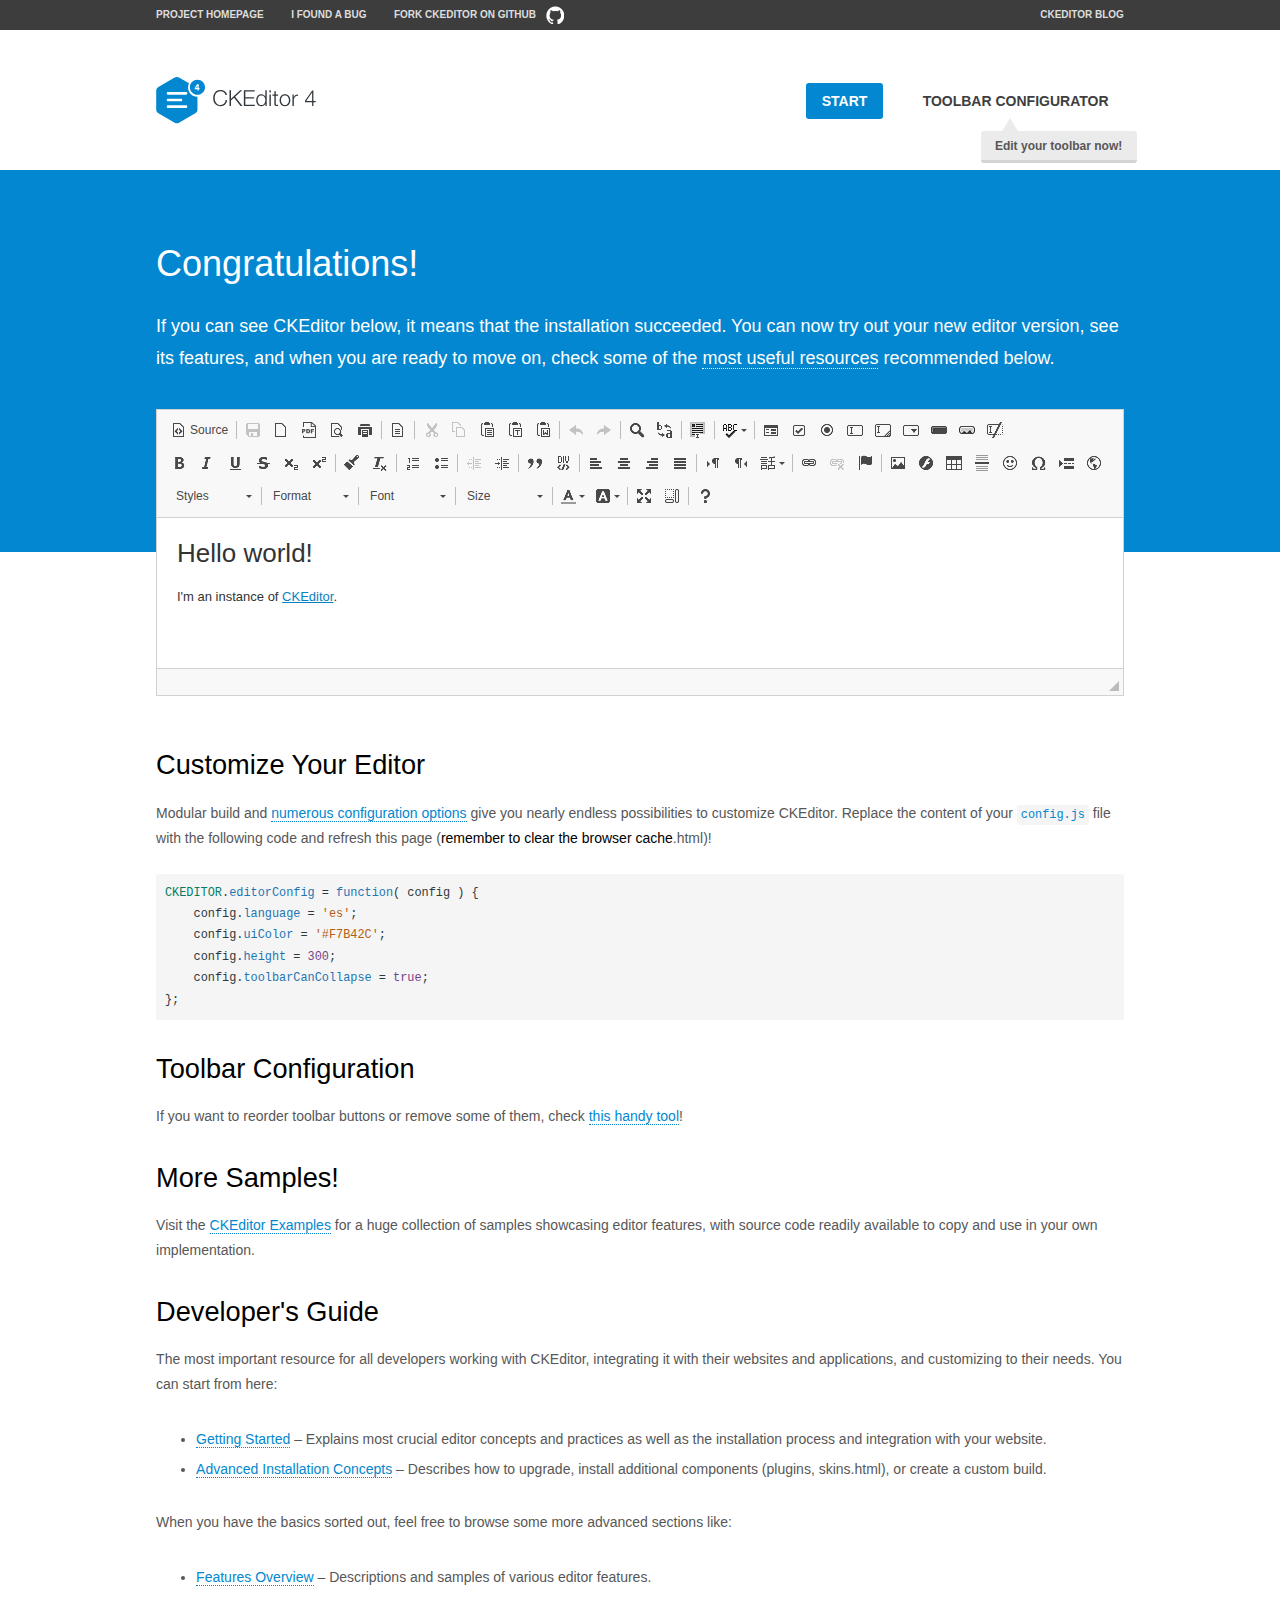
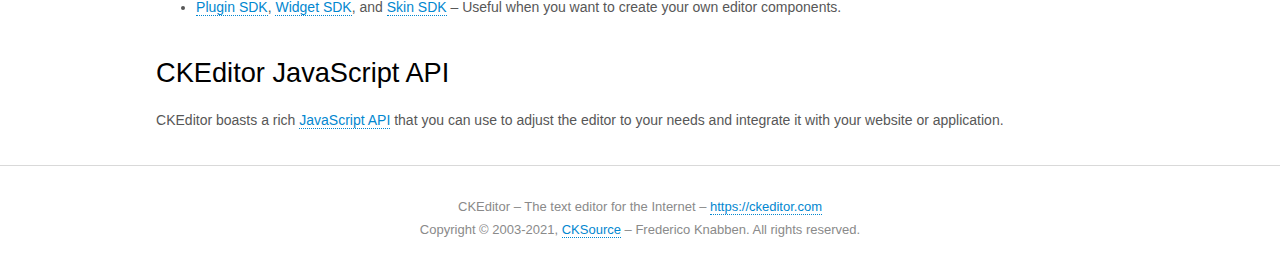
<file: frontend/ckeditor/samples/index.html>
<!DOCTYPE html>
<!--
Copyright (c) 2003-2021, CKSource - Frederico Knabben. All rights reserved.
For licensing, see LICENSE.md or https://ckeditor.com/legal/ckeditor-oss-license
-->
<html lang="en">
<head>
	<meta charset="utf-8">
	<title>CKEditor Sample</title>
	<script src="../ckeditor.js"></script>
	<script src="js/sample.js"></script>
	<link rel="stylesheet" href="css/samples.css">
	<link rel="stylesheet" href="toolbarconfigurator/lib/codemirror/neo.css">
	<meta name="viewport" content="width=device-width,initial-scale=1">
	<meta name="description" content="Try the latest sample of CKEditor 4 and learn more about customizing your WYSIWYG editor with endless possibilities.">
</head>
<body id="main">

<nav class="navigation-a">
	<div class="grid-container">
		<ul class="navigation-a-left grid-width-70">
			<li><a href="https://ckeditor.com/ckeditor-4/">Project Homepage</a></li>
			<li><a href="https://github.com/ckeditor/ckeditor4/issues">I found a bug</a></li>
			<li><a href="https://github.com/ckeditor/ckeditor4" class="icon-pos-right icon-navigation-a-github">Fork CKEditor on GitHub</a></li>
		</ul>
		<ul class="navigation-a-right grid-width-30">
			<li><a href="https://ckeditor.com/blog/">CKEditor Blog</a></li>
		</ul>
	</div>
</nav>

<header class="header-a">
	<div class="grid-container">
		<h1 class="header-a-logo grid-width-30">
			<a href="index.html"><img src="img/logo.svg" onerror="this.src='img/logo.png'; this.onerror=null;" alt="CKEditor Sample"></a>
		</h1>

		<nav class="navigation-b grid-width-70">
			<ul>
				<li><a href="index.html" class="button-a button-a-background">Start</a></li>
				<li><a href="toolbarconfigurator/index.html" class="button-a">Toolbar configurator <span class="balloon-a balloon-a-nw">Edit your toolbar now!</span></a></li>
			</ul>
		</nav>
	</div>
</header>

<main>
	<div class="adjoined-top">
		<div class="grid-container">
			<div class="content grid-width-100">
				<h1>Congratulations!</h1>
				<p>
					If you can see CKEditor below, it means that the installation succeeded.
					You can now try out your new editor version, see its features, and when you are ready to move on, check some of the <a href="#sample-customize">most useful resources</a> recommended below.
				</p>
			</div>
		</div>
	</div>
	<div class="adjoined-bottom">
		<div class="grid-container">
			<div class="grid-width-100">
				<div id="editor">
					<h1>Hello world!</h1>
					<p>I'm an instance of <a href="https://ckeditor.com">CKEditor</a>.</p>
				</div>
			</div>
		</div>
	</div>

	<div class="grid-container">
		<div class="content grid-width-100">
			<section id="sample-customize">
				<h2>Customize Your Editor</h2>
				<p>Modular build and <a href="https://ckeditor.com/docs/ckeditor4/latest/guide/dev_configuration.html">numerous configuration options</a> give you nearly endless possibilities to customize CKEditor. Replace the content of your <code><a href="../config.js">config.js</a></code> file with the following code and refresh this page (<strong>remember to clear the browser cache</strong>.html)!</p>
		<pre class="cm-s-neo CodeMirror"><code><span style="padding-right: 0.1px;"><span class="cm-variable">CKEDITOR</span>.<span class="cm-property">editorConfig</span> <span class="cm-operator">=</span> <span class="cm-keyword">function</span>( <span class="cm-def">config</span> ) {</span>
<span style="padding-right: 0.1px;"><span class="cm-tab">	</span><span class="cm-variable-2">config</span>.<span class="cm-property">language</span> <span class="cm-operator">=</span> <span class="cm-string">'es'</span>;</span>
<span style="padding-right: 0.1px;"><span class="cm-tab">	</span><span class="cm-variable-2">config</span>.<span class="cm-property">uiColor</span> <span class="cm-operator">=</span> <span class="cm-string">'#F7B42C'</span>;</span>
<span style="padding-right: 0.1px;"><span class="cm-tab">	</span><span class="cm-variable-2">config</span>.<span class="cm-property">height</span> <span class="cm-operator">=</span> <span class="cm-number">300</span>;</span>
<span style="padding-right: 0.1px;"><span class="cm-tab">	</span><span class="cm-variable-2">config</span>.<span class="cm-property">toolbarCanCollapse</span> <span class="cm-operator">=</span> <span class="cm-atom">true</span>;</span>
<span style="padding-right: 0.1px;">};</span></code></pre>
			</section>

			<section>
				<h2>Toolbar Configuration</h2>
				<p>If you want to reorder toolbar buttons or remove some of them, check <a href="toolbarconfigurator/index.html">this handy tool</a>!</p>
			</section>

			<section>
				<h2>More Samples!</h2>
				<p>Visit the <a href="https://ckeditor.com/docs/ckeditor4/latest/examples/index.html">CKEditor Examples</a> for a huge collection of samples showcasing editor features, with source code readily available to copy and use in your own implementation.</p>
			</section>

			<section>
				<h2>Developer's Guide</h2>
				<p>The most important resource for all developers working with CKEditor, integrating it with their websites and applications, and customizing to their needs. You can start from here:</p>
				<ul>
					<li><a href="https://ckeditor.com/docs/ckeditor4/latest/guide/dev_installation.html">Getting Started</a> &ndash; Explains most crucial editor concepts and practices as well as the installation process and integration with your website.</li>
					<li><a href="https://ckeditor.com/docs/ckeditor4/latest/guide/dev_advanced_installation.html">Advanced Installation Concepts</a> &ndash; Describes how to upgrade, install additional components (plugins, skins.html), or create a custom build.</li>
				</ul>
					<p>When you have the basics sorted out, feel free to browse some more advanced sections like:</p>
				<ul>
					<li><a href="https://ckeditor.com/docs/ckeditor4/latest/features/index.html">Features Overview</a> &ndash; Descriptions and samples of various editor features.</li>
					<li><a href="https://ckeditor.com/docs/ckeditor4/latest/guide/plugin_sdk_intro.html">Plugin SDK</a>, <a href="https://ckeditor.com/docs/ckeditor4/latest/guide/widget_sdk_intro.html">Widget SDK</a>, and <a href="https://ckeditor.com/docs/ckeditor4/latest/guide/skin_sdk_intro.html">Skin SDK</a> &ndash; Useful when you want to create your own editor components.</li>
				</ul>
			</section>

			<section>
				<h2>CKEditor JavaScript API</h2>
				<p>CKEditor boasts a rich <a href="https://ckeditor.com/docs/ckeditor4/latest/api/index.html">JavaScript API</a> that you can use to adjust the editor to your needs and integrate it with your website or application.</p>
			</section>
		</div>
	</div>
</main>

<footer class="footer-a grid-container">
	<div class="grid-container">
		<p class="grid-width-100">
			CKEditor &ndash; The text editor for the Internet &ndash; <a class="samples" href="https://ckeditor.com/">https://ckeditor.com</a>
		</p>
		<p class="grid-width-100" id="copy">
			Copyright &copy; 2003-2021, <a class="samples" href="https://cksource.com/">CKSource</a> &ndash; Frederico Knabben. All rights reserved.
		</p>
	</div>
</footer>
<script>
	initSample();
</script>

</body>
</html>
</file>
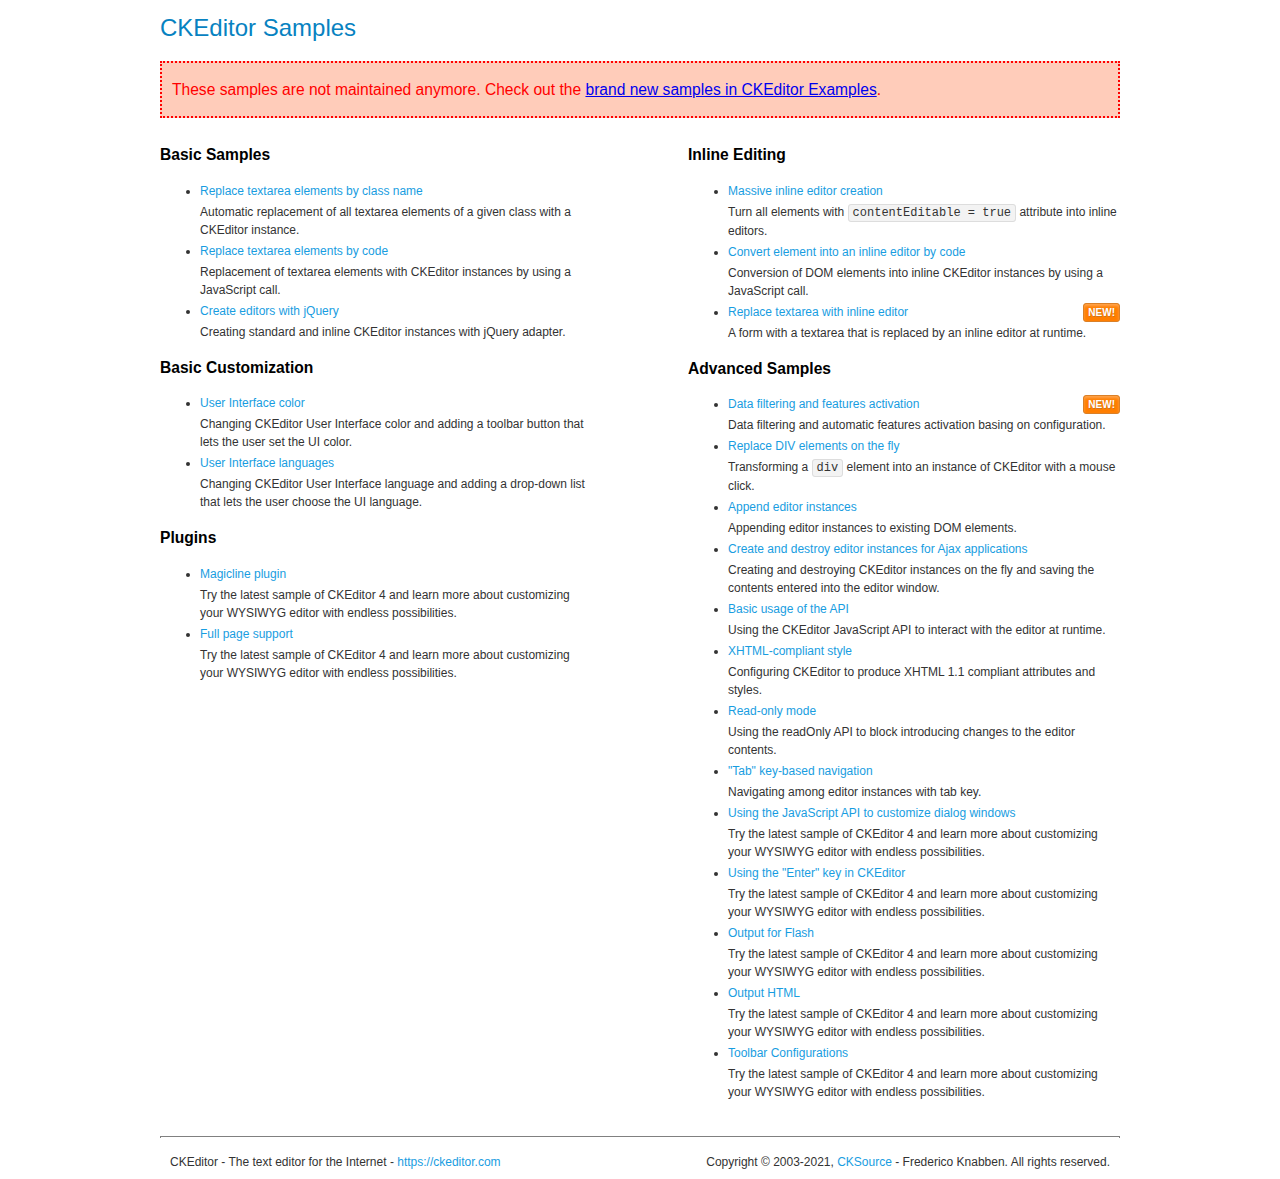
<file: frontend/ckeditor/samples/old/index.html>
<!DOCTYPE html>
<!--
Copyright (c) 2003-2021, CKSource - Frederico Knabben. All rights reserved.
For licensing, see LICENSE.md or https://ckeditor.com/legal/ckeditor-oss-license
-->
<html lang="en">
<head>
	<meta charset="utf-8">
	<title>CKEditor Samples</title>
	<link rel="stylesheet" href="sample.css">
	<meta name="description" content="Try the latest sample of CKEditor 4 and learn more about customizing your WYSIWYG editor with endless possibilities.">
</head>
<body>
	<h1 class="samples">
		CKEditor Samples
	</h1>
	<div class="warning deprecated">
		These samples are not maintained anymore. Check out the <a href="https://ckeditor.com/docs/ckeditor4/latest/examples/index.html">brand new samples in CKEditor Examples</a>.
	</div>
	<div class="twoColumns">
		<div class="twoColumnsLeft">
			<h2 class="samples">
				Basic Samples
			</h2>
			<dl class="samples">
				<dt><a class="samples" href="replacebyclass.html">Replace textarea elements by class name</a></dt>
				<dd>Automatic replacement of all textarea elements of a given class with a CKEditor instance.</dd>

				<dt><a class="samples" href="replacebycode.html">Replace textarea elements by code</a></dt>
				<dd>Replacement of textarea elements with CKEditor instances by using a JavaScript call.</dd>

				<dt><a class="samples" href="jquery.html">Create editors with jQuery</a></dt>
				<dd>Creating standard and inline CKEditor instances with jQuery adapter.</dd>
			</dl>

			<h2 class="samples">
				Basic Customization
			</h2>
			<dl class="samples">
				<dt><a class="samples" href="uicolor.html">User Interface color</a></dt>
				<dd>Changing CKEditor User Interface color and adding a toolbar button that lets the user set the UI color.</dd>

				<dt><a class="samples" href="uilanguages.html">User Interface languages</a></dt>
				<dd>Changing CKEditor User Interface language and adding a drop-down list that lets the user choose the UI language.</dd>
			</dl>


			<h2 class="samples">Plugins</h2>
<dl class="samples">
<dt><a class="samples" href="magicline/magicline.html">Magicline plugin</a></dt>
<dd>Try the latest sample of CKEditor 4 and learn more about customizing your WYSIWYG editor with endless possibilities.</dd>

<dt><a class="samples" href="wysiwygarea/fullpage.html">Full page support</a></dt>
<dd>Try the latest sample of CKEditor 4 and learn more about customizing your WYSIWYG editor with endless possibilities.</dd>
</dl>
		</div>
		<div class="twoColumnsRight">
			<h2 class="samples">
				Inline Editing
			</h2>
			<dl class="samples">
				<dt><a class="samples" href="inlineall.html">Massive inline editor creation</a></dt>
				<dd>Turn all elements with <code>contentEditable = true</code> attribute into inline editors.</dd>

				<dt><a class="samples" href="inlinebycode.html">Convert element into an inline editor by code</a></dt>
				<dd>Conversion of DOM elements into inline CKEditor instances by using a JavaScript call.</dd>

				<dt><a class="samples" href="inlinetextarea.html">Replace textarea with inline editor</a> <span class="new">New!</span></dt>
				<dd>A form with a textarea that is replaced by an inline editor at runtime.</dd>

				
			</dl>

			<h2 class="samples">
				Advanced Samples
			</h2>
			<dl class="samples">
				<dt><a class="samples" href="datafiltering.html">Data filtering and features activation</a> <span class="new">New!</span></dt>
				<dd>Data filtering and automatic features activation basing on configuration.</dd>

				<dt><a class="samples" href="divreplace.html">Replace DIV elements on the fly</a></dt>
				<dd>Transforming a <code>div</code> element into an instance of CKEditor with a mouse click.</dd>

				<dt><a class="samples" href="appendto.html">Append editor instances</a></dt>
				<dd>Appending editor instances to existing DOM elements.</dd>

				<dt><a class="samples" href="ajax.html">Create and destroy editor instances for Ajax applications</a></dt>
				<dd>Creating and destroying CKEditor instances on the fly and saving the contents entered into the editor window.</dd>

				<dt><a class="samples" href="api.html">Basic usage of the API</a></dt>
				<dd>Using the CKEditor JavaScript API to interact with the editor at runtime.</dd>

				<dt><a class="samples" href="xhtmlstyle.html">XHTML-compliant style</a></dt>
				<dd>Configuring CKEditor to produce XHTML 1.1 compliant attributes and styles.</dd>

				<dt><a class="samples" href="readonly.html">Read-only mode</a></dt>
				<dd>Using the readOnly API to block introducing changes to the editor contents.</dd>

				<dt><a class="samples" href="tabindex.html">"Tab" key-based navigation</a></dt>
				<dd>Navigating among editor instances with tab key.</dd>


				
<dt><a class="samples" href="dialog/dialog.html">Using the JavaScript API to customize dialog windows</a></dt>
<dd>Try the latest sample of CKEditor 4 and learn more about customizing your WYSIWYG editor with endless possibilities.</dd>

<dt><a class="samples" href="enterkey/enterkey.html">Using the &quot;Enter&quot; key in CKEditor</a></dt>
<dd>Try the latest sample of CKEditor 4 and learn more about customizing your WYSIWYG editor with endless possibilities.</dd>

<dt><a class="samples" href="htmlwriter/outputforflash.html">Output for Flash</a></dt>
<dd>Try the latest sample of CKEditor 4 and learn more about customizing your WYSIWYG editor with endless possibilities.</dd>

<dt><a class="samples" href="htmlwriter/outputhtml.html">Output HTML</a></dt>
<dd>Try the latest sample of CKEditor 4 and learn more about customizing your WYSIWYG editor with endless possibilities.</dd>

<dt><a class="samples" href="toolbar/toolbar.html">Toolbar Configurations</a></dt>
<dd>Try the latest sample of CKEditor 4 and learn more about customizing your WYSIWYG editor with endless possibilities.</dd>

			</dl>
		</div>
	</div>
	<div id="footer">
		<hr>
		<p>
			CKEditor - The text editor for the Internet - <a class="samples" href="https://ckeditor.com/">https://ckeditor.com</a>
		</p>
		<p id="copy">
			Copyright &copy; 2003-2021, <a class="samples" href="https://cksource.com/">CKSource</a> - Frederico Knabben. All rights reserved.
		</p>
	</div>
</body>
</html>
</file>
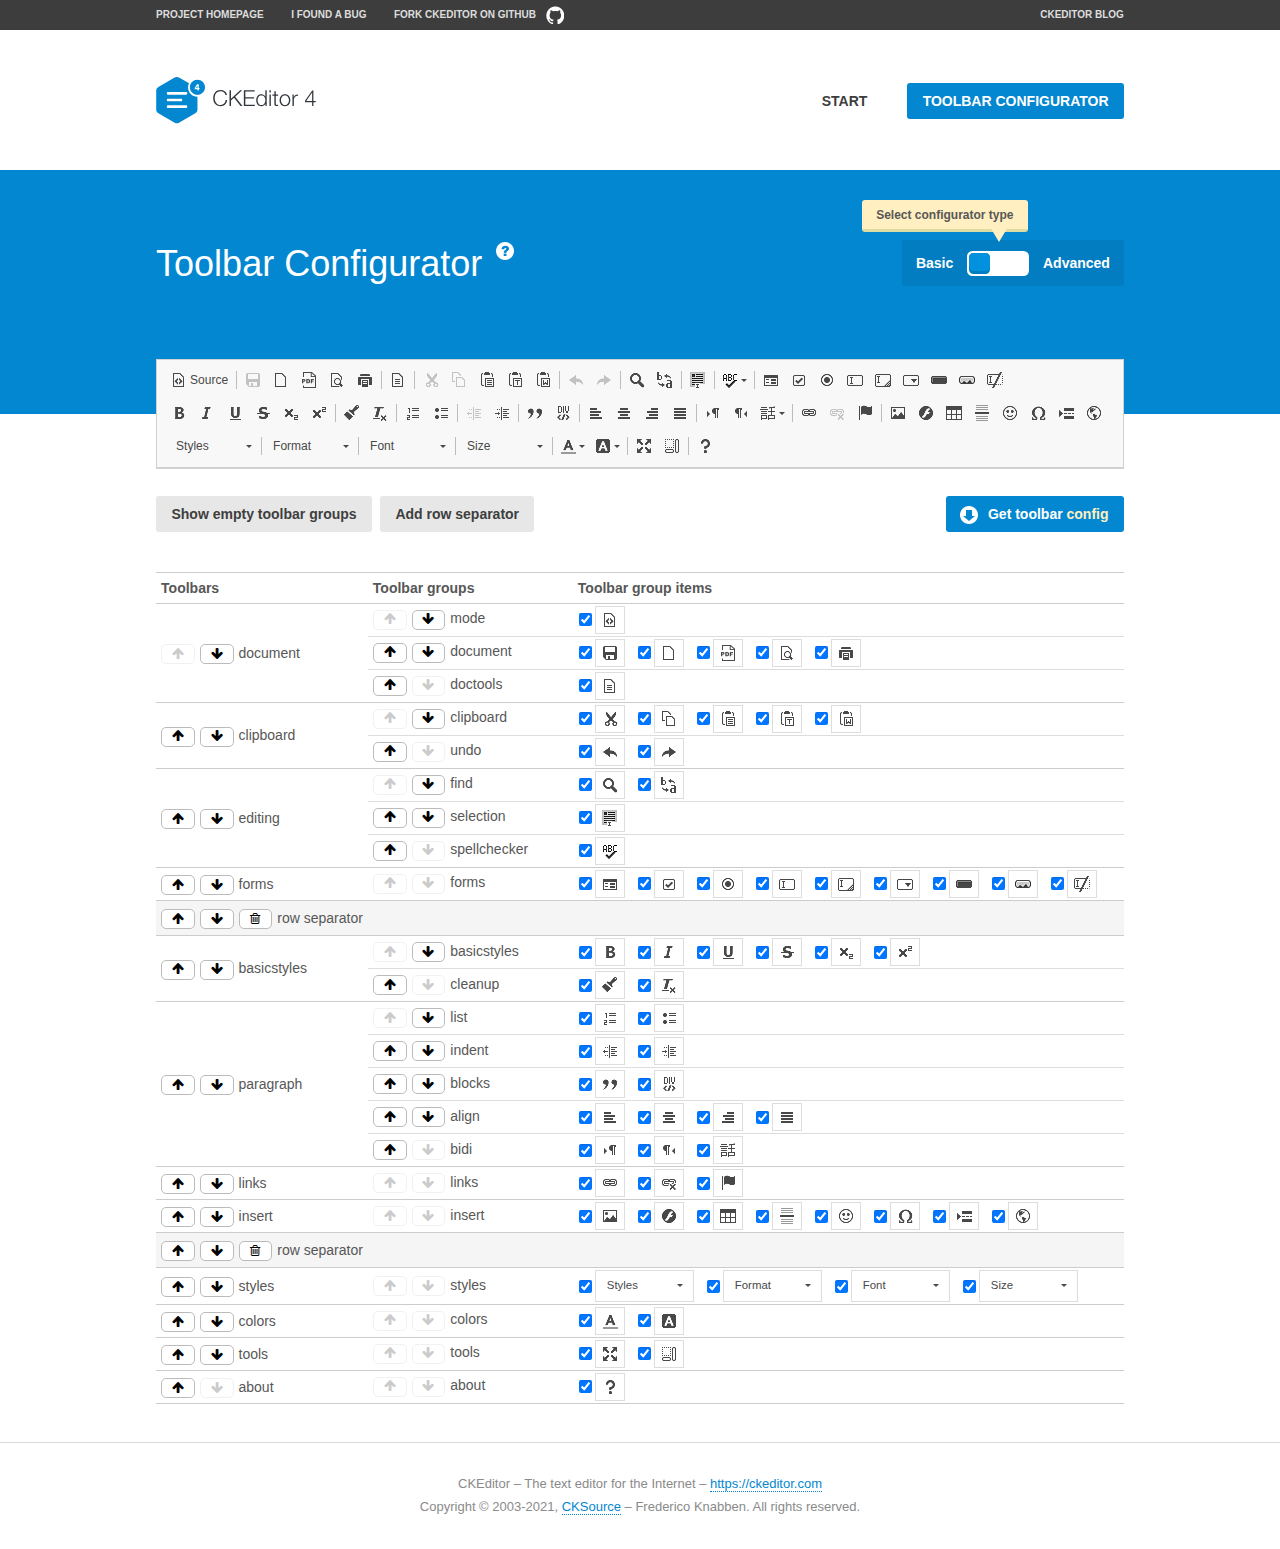
<file: frontend/ckeditor/samples/toolbarconfigurator/index.html>
<!DOCTYPE html>
<!--
Copyright (c) 2003-2021, CKSource - Frederico Knabben. All rights reserved.
For licensing, see LICENSE.md or https://ckeditor.com/legal/ckeditor-oss-license
-->
<!--[if IE 8]><html class="ie8"><![endif]-->
<!--[if gt IE 8]><html><![endif]-->
<!--[if !IE]><!--><html lang="en"><!--<![endif]-->
<head>
	<meta charset="utf-8">
	<title>Toolbar Configurator</title>
	<script src="../../ckeditor.js"></script>
	<script>
		if ( CKEDITOR.env.ie && CKEDITOR.env.version < 9 )
			CKEDITOR.tools.enableHtml5Elements( document );
	</script>
	<link rel="stylesheet" href="lib/codemirror/codemirror.css">
	<link rel="stylesheet" href="lib/codemirror/show-hint.css">
	<link rel="stylesheet" href="lib/codemirror/neo.css">
	<link rel="stylesheet" href="css/fontello.css">
	<link rel="stylesheet" href="../css/samples.css">
	<meta name="description" content="Try the latest sample of CKEditor 4 and learn more about customizing your WYSIWYG editor with endless possibilities.">
</head>
<body id="toolbar">

<nav class="navigation-a">
	<div class="grid-container">
		<ul class="navigation-a-left grid-width-70">
			<li><a href="https://ckeditor.com/ckeditor-4/">Project Homepage</a></li>
			<li><a href="https://github.com/ckeditor/ckeditor4/issues">I found a bug</a></li>
			<li><a href="https://github.com/ckeditor/ckeditor4" class="icon-pos-right icon-navigation-a-github">Fork CKEditor on GitHub</a></li>
		</ul>
		<ul class="navigation-a-right grid-width-30">
			<li><a href="https://ckeditor.com/blog/">CKEditor Blog</a></li>
		</ul>
	</div>
</nav>

<header class="header-a">
	<div class="grid-container">
		<h1 class="header-a-logo grid-width-30">
			<a href="../index.html"><img src="../img/logo.svg" onerror="this.src='../img/logo.png'; this.onerror=null;" alt="CKEditor Logo"></a>
		</h1>
		<nav class="navigation-b grid-width-70">
			<ul>
				<li><a href="../index.html"  class="button-a">Start</a></li>
				<li><a href="index.html"  class="button-a button-a-background">Toolbar configurator</a></li>
			</ul>
		</nav>
	</div>
</header>

<main>
	<div class="adjoined-top">
		<div class="grid-container">
			<div class="content grid-width-100">
				<div class="grid-container-nested">
					<h1 class="grid-width-60">
						Toolbar Configurator
						<a href="#help-content" type="button" title="Configurator help" id="help" class="button-a button-a-background button-a-no-text icon-pos-left icon-question-mark">Help</a>
					</h1>

					<div class="grid-width-40 grid-switch-magic">
						<div class="switch">
							<span class="balloon-a balloon-a-se">Select configurator type</span>
							<input type="radio" name="radio" data-num="1" id="radio-basic" />
							<input type="radio" name="radio" data-num="2" id="radio-advanced" />
							<label data-for="1" for="radio-basic">Basic</label>
							<span class="switch-inner">
								<span class="handler"></span>
							</span>
							<label data-for="2" for="radio-advanced">Advanced</label>
						</div>
					</div>
				</div>
			</div>
		</div>
	</div>
	<div class="adjoined-bottom">
		<div class="grid-container">
			<div class="grid-width-100">
				<div class="editors-container">
					<div id="editor-basic"></div>
					<div id="editor-advanced"></div>
				</div>
			</div>
		</div>
	</div>

	<div class="grid-container configurator">
		<div class="content grid-width-100">
			<div class="configurator">
				<div>
					<div id="toolbarModifierWrapper"></div>
				</div>
			</div>
		</div>
	</div>

	<div id="help-content">
		<div class="grid-container">
			<div class="grid-width-100">
				<h2>What Am I Doing Here?</h2>

				<div class="grid-container grid-container-nested">
					<div class="basic">
						<div class="grid-width-50">
							<p>Arrange <a href="https://ckeditor.com/docs/ckeditor4/latest/api/CKEDITOR_config.html#cfg-toolbarGroups">toolbar groups</a>, toggle <a href="https://ckeditor.com/docs/ckeditor4/latest/api/CKEDITOR_config.html#cfg-removeButtons">button visibility</a> according to your needs and get your toolbar configuration.</p>
							<p>You can replace the content of the <a href="../../config.js"><code>config.js</code></a> file with the generated configuration. If you already set some configuration options you will need to merge both configurations.</p>
						</div>
						<div class="grid-width-50">
							<p>Read more about different ways of <a href="https://ckeditor.com/docs/ckeditor4/latest/guide/dev_configuration.html">setting configuration</a> and do not forget about <strong>clearing browser cache</strong>.</p>
							<p>Arranging toolbar groups is the recommended way of configuring the toolbar, but if you need more freedom you can use the <a href="#advanced">advanced configurator</a>.</p>
						</div>
					</div>
					<div class="advanced" style="display: none;">
						<div class="grid-width-50">
							<p>With this code editor you can edit your <a href="https://ckeditor.com/docs/ckeditor4/latest/api/CKEDITOR_config.html#cfg-toolbar">toolbar configuration</a> live.</p>
							<p>You can replace the content of the <a href="../../config.js"><code>config.js</code></a> file with the generated configuration. If you already set some configuration options you will need to merge both configurations.</p>
						</div>
						<div class="grid-width-50">
							<p>Read more about different ways of <a href="https://ckeditor.com/docs/ckeditor4/latest/guide/dev_configuration.html">setting configuration</a> and do not forget about <strong>clearing browser cache</strong>.</p>
						</div>
					</div>
				</div>

				<p class="grid-container grid-container-nested">
					<button type="button" class="help-content-close grid-width-100 button-a button-a-background">Got it. Let's play!</button>
				</p>
			</div>
		</div>
	</div>
</main>

<footer class="footer-a grid-container">
	<p class="grid-width-100">
		CKEditor &ndash; The text editor for the Internet &ndash; <a class="samples" href="https://ckeditor.com/">https://ckeditor.com</a>
	</p>
	<p class="grid-width-100" id="copy">
		Copyright &copy; 2003-2021, <a class="samples" href="https://cksource.com/">CKSource</a> &ndash; Frederico Knabben. All rights reserved.
	</p>
</footer>

<script src="lib/codemirror/codemirror.js"></script>
<script src="lib/codemirror/javascript.js"></script>
<script src="lib/codemirror/show-hint.js"></script>

<script src="js/fulltoolbareditor.js"></script>
<script src="js/abstracttoolbarmodifier.js"></script>
<script src="js/toolbarmodifier.js"></script>
<script src="js/toolbartextmodifier.js"></script>
<script src="../js/sf.js"></script>

<script>
	( function() {
		'use strict';

		var mode = ( window.location.hash.substr( 1 ) === 'advanced' ) ? 'advanced' : 'basic',
			configuratorSection = CKEDITOR.document.findOne( 'main > .grid-container.configurator' ),
			basicInstruction = CKEDITOR.document.findOne( '#help-content .basic' ),
			advancedInstruction = CKEDITOR.document.findOne( '#help-content .advanced' ),

			// Configurator mode switcher.
			modeSwitchBasic = CKEDITOR.document.getById( 'radio-basic' ),
			modeSwitchAdvanced = CKEDITOR.document.getById( 'radio-advanced' );

		// Initial setup
		function updateSwitcher() {
			if ( mode === 'advanced' ) {
				modeSwitchAdvanced.$.checked = true;
			} else {
				modeSwitchBasic.$.checked = true;
			}
		}

		updateSwitcher();

		CKEDITOR.document.getWindow().on( 'hashchange', function( e ) {
			var hash = window.location.hash.substr( 1 );
			if ( !( hash === 'advanced' || hash === 'basic' ) ) {
				return;
			}
			mode = hash;
			onToolbarsDone( mode );
		} );

		CKEDITOR.document.getWindow().on( 'resize', function() {
			updateToolbar( ( mode === 'basic' ? toolbarModifier : toolbarTextModifier )[ 'editorInstance' ] );
		} );

		function onRefresh( modifier ) {
			modifier = modifier || this;

			if ( mode === 'basic' && modifier instanceof ToolbarConfigurator.ToolbarTextModifier ) {
				return;
			}

			// CodeMirror container becomes visible, so we need to refresh and to avoid rendering problems.
			if ( mode === 'advanced' && modifier instanceof ToolbarConfigurator.ToolbarTextModifier ) {
				modifier.codeContainer.refresh();
			}

			updateToolbar( modifier.editorInstance );
		}

		function updateToolbar( editor ) {
			var editorContainer = editor.container;

			// Not always editor is loaded.
			if ( !editorContainer ) {
				return;
			}

			var displayStyle = editorContainer.getStyle( 'display' );

			editorContainer.setStyle( 'display', 'block' );

			var newHeight = editorContainer.getSize( 'height' );

			var newMarginTop = parseInt( editorContainer.getComputedStyle( 'margin-top' ), 10 );
			newMarginTop = ( isNaN( newMarginTop ) ? 0 : Number( newMarginTop ) );

			var newMarginBottom = parseInt( editorContainer.getComputedStyle( 'margin-bottom' ), 10 );
			newMarginBottom = ( isNaN( newMarginBottom ) ? 0 : Number( newMarginBottom ) );

			var result = newHeight + newMarginTop + newMarginBottom;

			editorContainer.setStyle( 'display', displayStyle );

			editor.container.getAscendant( 'div' ).setStyle( 'height', result + 'px' );
		}

		var toolbarModifier = new ToolbarConfigurator.ToolbarModifier( 'editor-basic' );

		var done = 0;
		toolbarModifier.init( onToolbarInit );
		toolbarModifier.onRefresh = onRefresh;

		CKEDITOR.document.getById( 'toolbarModifierWrapper' ).append( toolbarModifier.mainContainer );

		var toolbarTextModifier = new ToolbarConfigurator.ToolbarTextModifier( 'editor-advanced' );
		toolbarTextModifier.init( onToolbarInit );
		toolbarTextModifier.onRefresh = onRefresh;

		function onToolbarInit() {
			if ( ++done === 2 ) {
				onToolbarsDone();

				positionSticky.watch( CKEDITOR.document.findOne( '.toolbar' ), function() {
					return mode === 'advanced';
				} );
			}
		}

		function onToolbarsDone() {
			if ( mode === 'basic' ) {
				toggleModeBasic( false );
			} else {
				toggleModeAdvanced( false );
			}

			updateSwitcher();

			setTimeout( function() {
				CKEDITOR.document.findOne( '.editors-container' ).addClass( 'active' );
				CKEDITOR.document.findOne( '#toolbarModifierWrapper' ).addClass( 'active' );
			}, 200 );
		}

		CKEDITOR.document.getById( 'toolbarModifierWrapper' ).append( toolbarTextModifier.mainContainer );

		function toogleModeSwitch( onElement, offElement, onModifier, offModifier ) {
			onElement.addClass( 'fancy-button-active' );
			offElement.removeClass( 'fancy-button-active' );

			onModifier.showUI();
			offModifier.hideUI();
		}

		function toggleModeBasic( callOnRefresh ) {
			callOnRefresh = ( callOnRefresh !== false );
			mode = 'basic';
			window.location.hash = '#basic';
			toogleModeSwitch( modeSwitchBasic, modeSwitchAdvanced, toolbarModifier, toolbarTextModifier );

			configuratorSection.removeClass( 'freed-width' );
			basicInstruction.show();
			advancedInstruction.hide();

			callOnRefresh && onRefresh( toolbarModifier );
		}

		function toggleModeAdvanced( callOnRefresh ) {
			callOnRefresh = ( callOnRefresh !== false );
			mode = 'advanced';
			window.location.hash = '#advanced';
			toogleModeSwitch( modeSwitchAdvanced, modeSwitchBasic, toolbarTextModifier, toolbarModifier );

			configuratorSection.addClass( 'freed-width' );
			advancedInstruction.show();
			basicInstruction.hide();

			callOnRefresh && onRefresh( toolbarTextModifier );
		}

		modeSwitchBasic.on( 'click', toggleModeBasic );
		modeSwitchAdvanced.on( 'click', toggleModeAdvanced );

		//
		// Position:sticky for the toolbar.
		//

		// Will make elements behave like they were styled with position:sticky.
		var positionSticky = {
			// Store object: {
			// 		element: CKEDITOR.dom.element, // Element which will float.
			// 		placeholder: CKEDITOR.dom.element, // Placeholder which is place to prevent page bounce.
			// 		isFixed: boolean // Whether element float now.
			// }
			watched: [],

			active: [],

			staticContainer: null,

			init: function() {
				var element = CKEDITOR.dom.element.createFromHtml(
					'<div class="staticContainer">' +
						'<div class="grid-container" >' +
							'<div class="grid-width-100">' +
								'<div class="inner"></div>' +
							'</div>' +
						'</div>' +
					'</div>' );

				this.staticContainer = element.findOne( '.inner' );

				CKEDITOR.document.getBody().append( element );
			},

			watch: function( element, preventFunc ) {
				this.watched.push( {
					element: element,
					placeholder: new CKEDITOR.dom.element( 'div' ),
					isFixed: false,
					preventFunc: preventFunc
				} );
			},

			checkAll: function() {
				for ( var i = 0; i < this.watched.length; i++ ) {
					this.check( this.watched[ i ] );
				}
			},

			check: function( element ) {
				var isFixed = element.isFixed;
				var shouldBeFixed = this.shouldBeFixed( element );

				// Nothing to be done.
				if ( isFixed === shouldBeFixed ) {
					return;
				}

				var placeholder = element.placeholder;

				if ( isFixed ) {
					// Unfixing.

					element.element.insertBefore( placeholder );
					placeholder.remove();

					element.element.removeStyle( 'margin' );

					this.active.splice( CKEDITOR.tools.indexOf( this.active, element ), 1 );

				} else {
					// Fixing.
					placeholder.setStyle( 'width', element.element.getSize( 'width' ) + 'px' );
					placeholder.setStyle( 'height', element.element.getSize( 'height' ) + 'px' );
					placeholder.setStyle( 'margin-bottom', element.element.getComputedStyle( 'margin-bottom' ) );
					placeholder.setStyle( 'display', element.element.getComputedStyle( 'display' ) );
					placeholder.insertAfter( element.element );

					this.staticContainer.append( element.element );

					this.active.push( element );
				}

				element.isFixed = !element.isFixed;
			},

			shouldBeFixed: function( element ) {
				if ( element.preventFunc && element.preventFunc() ) {
					return false;
				}

				// If element is already fixed we are checking it's placeholder.
				var related = ( element.isFixed ? element.placeholder : element.element ),
					clientRect = related.$.getBoundingClientRect(),
					staticHeight = this.staticContainer.getSize('height' ),
					elemHeight = element.element.getSize( 'height' );

				if ( element.isFixed ) {
					return ( clientRect.top + elemHeight < staticHeight );
				} else {
					return ( clientRect.top < staticHeight );
				}
			}
		};

		positionSticky.init();

		CKEDITOR.document.getWindow().on( 'scroll',
			CKEDITOR.tools.eventsBuffer( 100, positionSticky.checkAll, positionSticky ).input
		);

		// Make the toolbar sticky.
		positionSticky.watch( CKEDITOR.document.findOne( '.editors-container' ) );

		// Help button and help-content.
		( function() {
			var helpButton = CKEDITOR.document.getById( 'help' ),
				helpContent = CKEDITOR.document.getById( 'help-content' );

			// Don't show help button on IE8 because it's unsupported by Pico Modal.
			if ( CKEDITOR.env.ie && CKEDITOR.env.version == 8 ) {
				helpButton.hide();
			} else {
				// Display help modal when the button is clicked.
				helpButton.on( 'click', function( evt ) {
					SF.modal( {
						// Clone modal content from DOM.
						content: helpContent.getHtml(),

						afterCreate: function( modal ) {
							// Enable modal content button to close the modal.
							new CKEDITOR.dom.element( modal.modalElem() ).findOne( '.help-content-close' ).once( 'click', modal.close );
						}
					} ).show();
				} );
			}
		} )();
	} )();
</script>
</body>
</html>
</file>
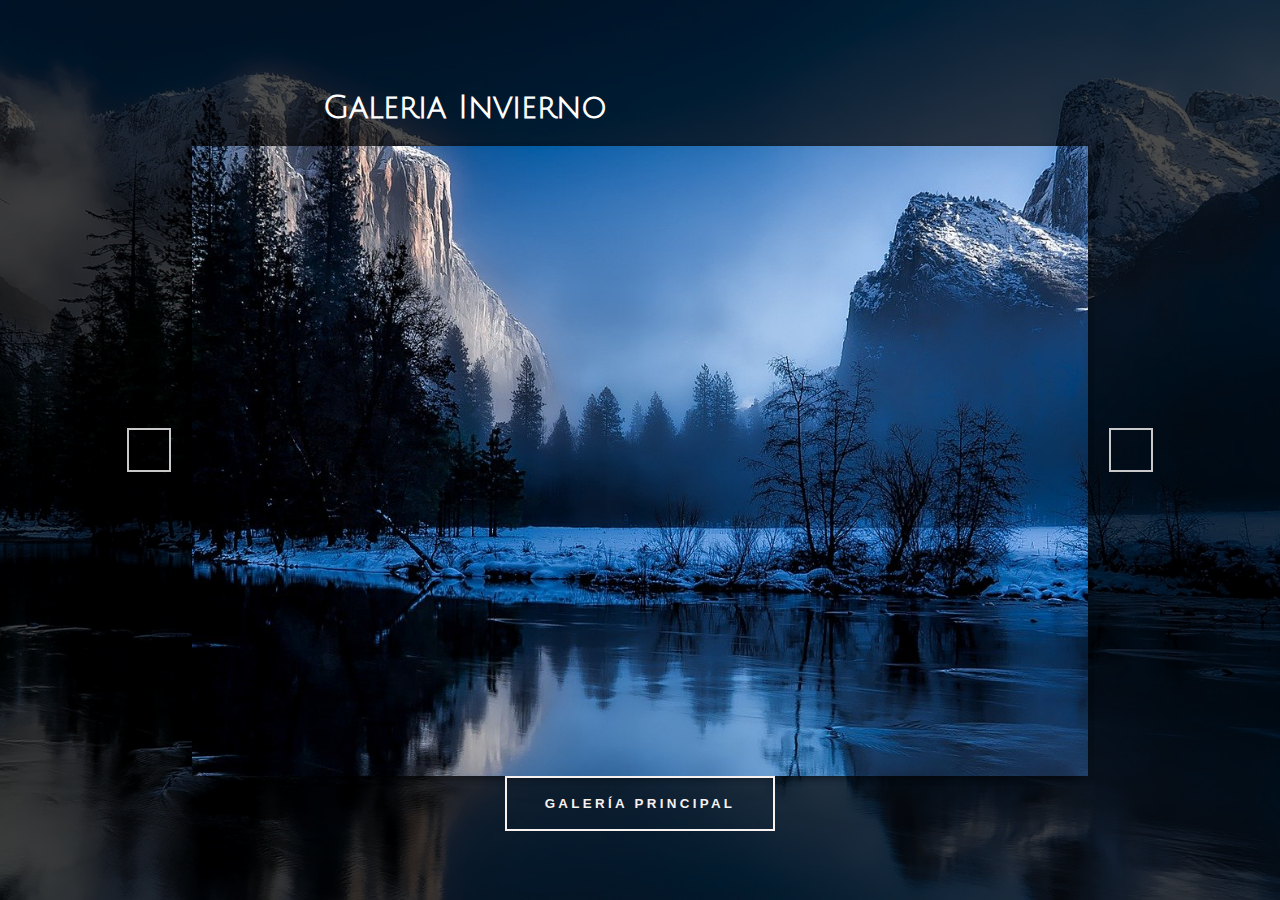
<file: frontend/galeriaInvierno.html>
<!DOCTYPE html>
<html lang="en">
	<head>
		<meta charset="UTF-8" />
		<meta name="viewport" content="width=device-width, initial-scale=1.0" />
		<link
			rel="stylesheet"
			href="https://cdnjs.cloudflare.com/ajax/libs/font-awesome/5.15.1/css/all.min.css"
			integrity="sha512-+4zCK9k+qNFUR5X+cKL9EIR+ZOhtIloNl9GIKS57V1MyNsYpYcUrUeQc9vNfzsWfV28IaLL3i96P9sdNyeRssA=="
			crossorigin="anonymous"
		/>
		<link rel="stylesheet" href="./css/galeriaInvierno.css" />
		<title>Background Slider</title>
	</head>
	<body>
		
		<h1 class="logo">Galeria Invierno</h1>
			
		<div class="slider-container">
			<div
				class="slide active"
				style="background-image: url('./imagenesGaleria/invierno/background-1.jpg')"
			></div>
			<div
				class="slide"
				style="background-image: url('./imagenesGaleria/invierno/background-2.jpg')"
			></div>
			<div
				class="slide"
				style="background-image: url('./imagenesGaleria/invierno/background-3.jpg')"
			></div>
			<div
				class="slide"
				style="background-image: url('./imagenesGaleria/invierno/background-4.jpg')"
			></div>
			<div
				class="slide"
				style="background-image: url('./imagenesGaleria/invierno/background-5.jpg')"
			></div>
      		<div
				class="slide"
				style="background-image: url('./imagenesGaleria/invierno/background-6.jpg')"
			></div>
      		<div
				class="slide"
				style="background-image: url('./imagenesGaleria/invierno/background-7.jpg')"
			></div>
      		<div
				class="slide"
				style="background-image: url('./imagenesGaleria/invierno/background-8.jpg')"
			></div>
      		<div
				class="slide"
				style="background-image: url('./imagenesGaleria/invierno/background-9.jpg')"
			></div>
      		<div
				class="slide"
				style="background-image: url('./imagenesGaleria/invierno/background-10.jpg')"
			></div>
      		<div
				class="slide"
				style="background-image: url('./imagenesGaleria/invierno/background-11.jpg')"
			></div>
      		<div
				class="slide"
				style="background-image: url('./imagenesGaleria/invierno/background-12.jpg')"
			></div>
			<button class="arrow left-arrow" id="left">
				<i class="fas fa-arrow-left"></i>
			</button>
			<button class="arrow right-arrow" id="right">
				<i class="fas fa-arrow-right"></i>
			</button>
		</div>
		
		<center>
			<button class="botonAtras">Galería Principal
				<div class="button__horizontal"></div>
				<div class="button__vertical"></div>
			</button>
		</center>

		<script src="./js/galeriaInvierno.js"></script>
		<script src="./js/sesiones/cerrar_sesion.js"></script>
	</body>
</html>
</file>
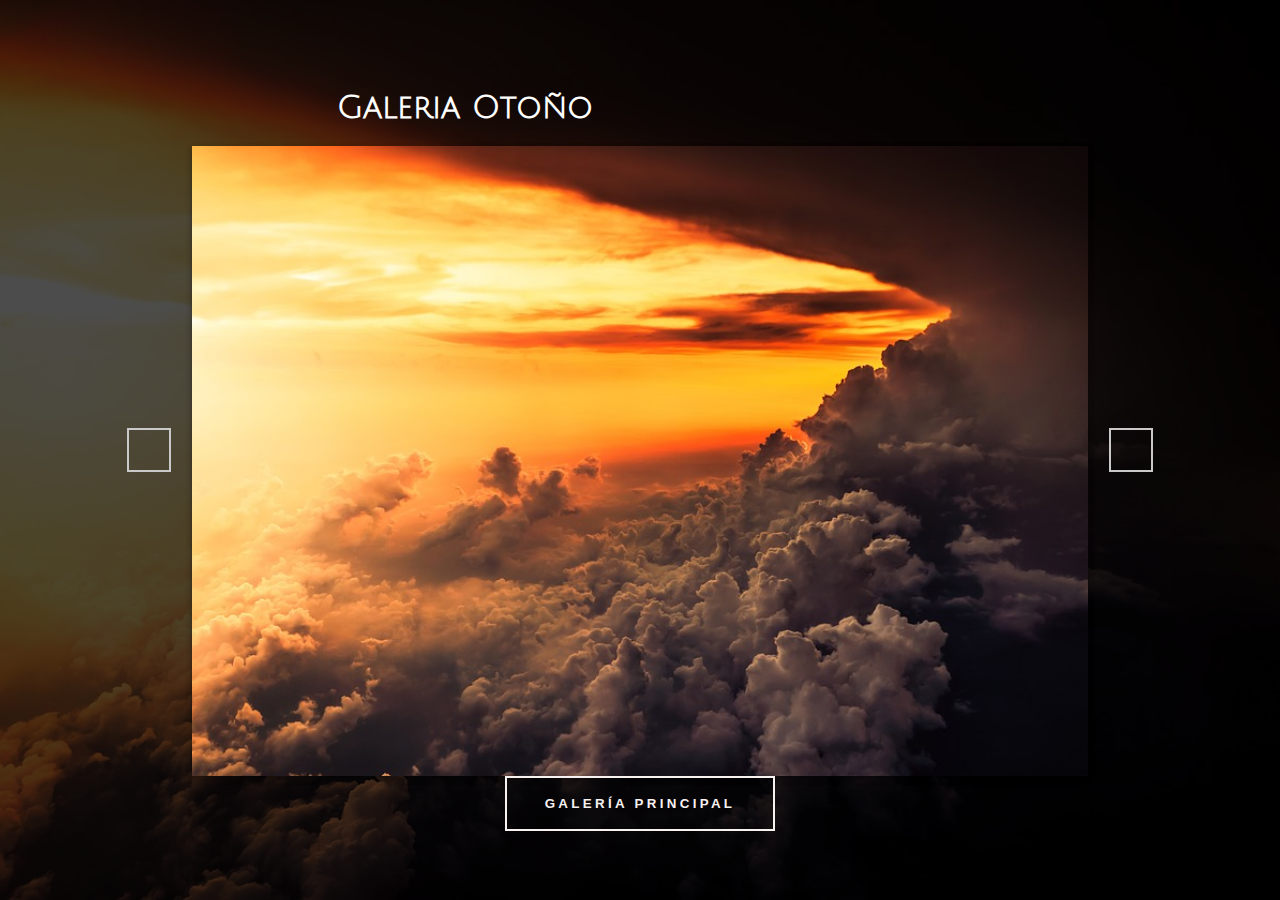
<file: frontend/galeriaOtonio.html>
<!DOCTYPE html>
<html lang="en">
	<head>
		<meta charset="UTF-8" />
		<meta name="viewport" content="width=device-width, initial-scale=1.0" />
		<link
			rel="stylesheet"
			href="https://cdnjs.cloudflare.com/ajax/libs/font-awesome/5.15.1/css/all.min.css"
			integrity="sha512-+4zCK9k+qNFUR5X+cKL9EIR+ZOhtIloNl9GIKS57V1MyNsYpYcUrUeQc9vNfzsWfV28IaLL3i96P9sdNyeRssA=="
			crossorigin="anonymous"
		/>
		<link rel="stylesheet" href="./css/galeriaOtonio.css" />
		<title>Background Slider</title>
	</head>
	<body>
		
		<h1 class="logo">Galeria Otoño</h1>
			
		<div class="slider-container">
			<div
				class="slide active"
				style="background-image: url('./imagenesGaleria/otonio/background-1.jpg')"
			></div>
			<div
				class="slide"
				style="background-image: url('./imagenesGaleria/otonio/background-2.jpg')"
			></div>
			<div
				class="slide"
				style="background-image: url('./imagenesGaleria/otonio/background-3.jpg')"
			></div>
			<div
				class="slide"
				style="background-image: url('./imagenesGaleria/otonio/background-4.jpg')"
			></div>
			<div
				class="slide"
				style="background-image: url('./imagenesGaleria/otonio/background-5.jpg')"
			></div>
      		<div
				class="slide"
				style="background-image: url('./imagenesGaleria/otonio/background-6.jpg')"
			></div>
      		<div
				class="slide"
				style="background-image: url('./imagenesGaleria/otonio/background-7.jpg')"
			></div>
      		<div
				class="slide"
				style="background-image: url('./imagenesGaleria/otonio/background-8.jpg')"
			></div>
      		<div
				class="slide"
				style="background-image: url('./imagenesGaleria/otonio/background-9.jpg')"
			></div>
      		<div
				class="slide"
				style="background-image: url('./imagenesGaleria/otonio/background-10.jpg')"
			></div>
      		<div
				class="slide"
				style="background-image: url('./imagenesGaleria/otonio/background-11.jpg')"
			></div>
      		<div
				class="slide"
				style="background-image: url('./imagenesGaleria/otonio/background-12.jpg')"
			></div>
			<button class="arrow left-arrow" id="left">
				<i class="fas fa-arrow-left"></i>
			</button>
			<button class="arrow right-arrow" id="right">
				<i class="fas fa-arrow-right"></i>
			</button>
		</div>
		<center>
			<button class="botonAtras">Galería Principal
				<div class="button__horizontal"></div>
				<div class="button__vertical"></div>
			</button>
		</center>

		<script src="./js/galeriaOtonio.js"></script>
		<script src="./js/sesiones/cerrar_sesion.js"></script>
	</body>
</html>
</file>
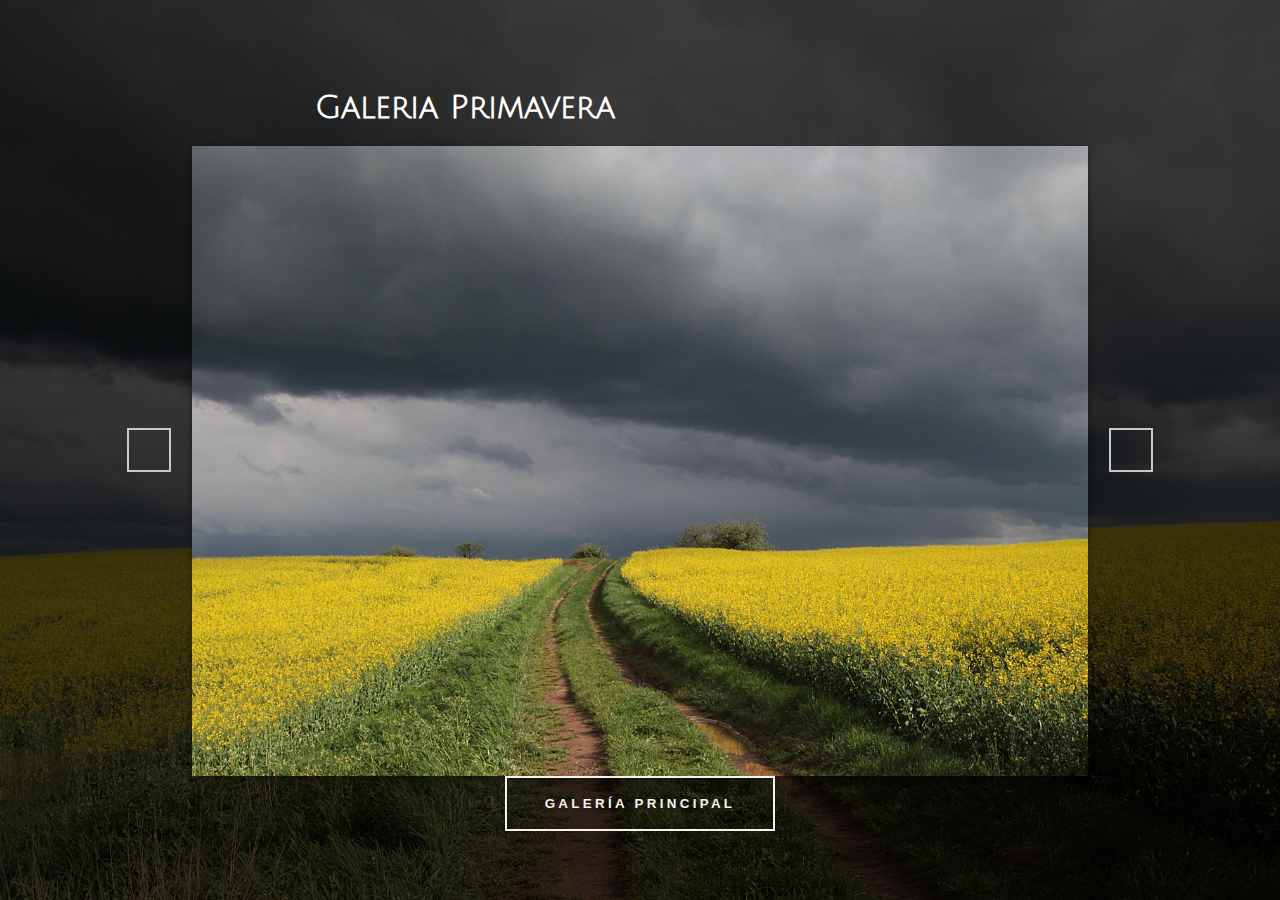
<file: frontend/galeriaPrimavera.html>
<!DOCTYPE html>
<html lang="en">
	<head>
		<meta charset="UTF-8" />
		<meta name="viewport" content="width=device-width, initial-scale=1.0" />
		<link
			rel="stylesheet"
			href="https://cdnjs.cloudflare.com/ajax/libs/font-awesome/5.15.1/css/all.min.css"
			integrity="sha512-+4zCK9k+qNFUR5X+cKL9EIR+ZOhtIloNl9GIKS57V1MyNsYpYcUrUeQc9vNfzsWfV28IaLL3i96P9sdNyeRssA=="
			crossorigin="anonymous"
		/>
		<link rel="stylesheet" href="./css/galeriaPrimavera.css"/>
		<title>Background Slider</title>
	</head>
	<body>
		
		<h1 class="logo">Galeria Primavera</h1>
			
		<div class="slider-container">
			<div
				class="slide active"
				style="background-image: url('./imagenesGaleria/primavera/background-1.jpg')"
			></div>
			<div
				class="slide"
				style="background-image: url('./imagenesGaleria/primavera/background-2.jpg')"
			></div>
			<div
				class="slide"
				style="background-image: url('./imagenesGaleria/primavera/background-3.jpg')"
			></div>
			<div
				class="slide"
				style="background-image: url('./imagenesGaleria/primavera/background-4.jpg')"
			></div>
			<div
				class="slide"
				style="background-image: url('./imagenesGaleria/primavera/background-5.jpg')"
			></div>
      		<div
				class="slide"
				style="background-image: url('./imagenesGaleria/primavera/background-6.jpg')"
			></div>
			<div
				class="slide"
				style="background-image: url('./imagenesGaleria/primavera/background-7.jpg')"
			></div>
			<div
				class="slide"
				style="background-image: url('./imagenesGaleria/primavera/background-8.jpg')"
			></div>
      		<div
				class="slide"
				style="background-image: url('./imagenesGaleria/primavera/background-9.jpg')"
			></div>
      		<div
				class="slide"
				style="background-image: url('./imagenesGaleria/primavera/background-10.jpg')"
			></div>
			<div
				class="slide"
				style="background-image: url('./imagenesGaleria/primavera/background-11.jpg')"
			></div>
      		<div
				class="slide"
				style="background-image: url('./imagenesGaleria/primavera/background-12.jpg')"
			></div>
			<button class="arrow left-arrow" id="left">
				<i class="fas fa-arrow-left"></i>
			</button>
			<button class="arrow right-arrow" id="right">
				<i class="fas fa-arrow-right"></i>
			</button>
		</div>

		<center>
			<button class="botonAtras">Galería Principal
				<div class="button__horizontal"></div>
				<div class="button__vertical"></div>
			</button>
		</center>

		<script src="./js/galeriaPrimavera.js"></script>
		<script src="./js/sesiones/cerrar_sesion.js"></script>
	</body>
</html>
</file>
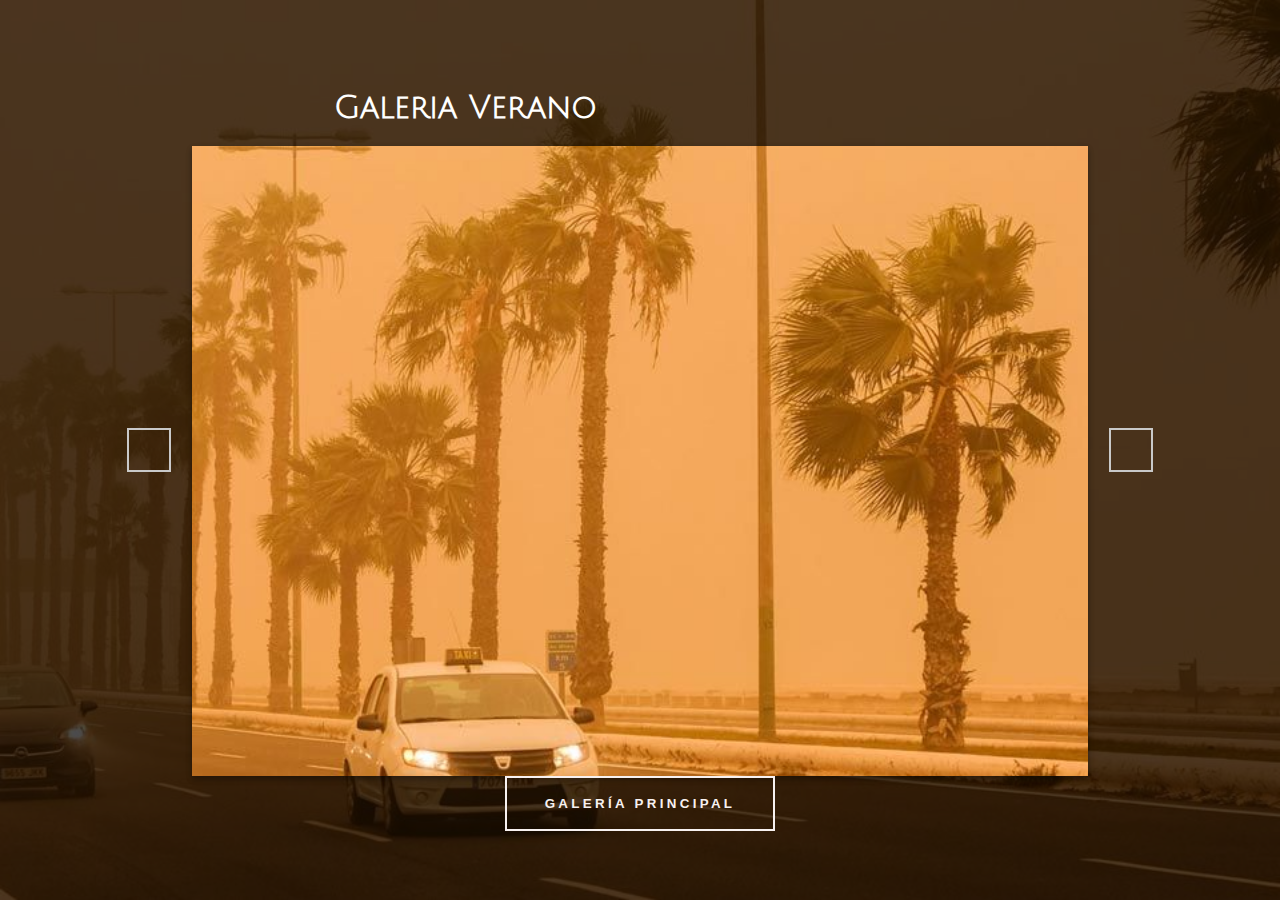
<file: frontend/galeriaVerano.html>
<!DOCTYPE html>
<html lang="en">
	<head>
		<meta charset="UTF-8" />
		<meta name="viewport" content="width=device-width, initial-scale=1.0" />
		<link
			rel="stylesheet"
			href="https://cdnjs.cloudflare.com/ajax/libs/font-awesome/5.15.1/css/all.min.css"
			integrity="sha512-+4zCK9k+qNFUR5X+cKL9EIR+ZOhtIloNl9GIKS57V1MyNsYpYcUrUeQc9vNfzsWfV28IaLL3i96P9sdNyeRssA=="
			crossorigin="anonymous"
		/>
		<link rel="stylesheet" href="./css/galeriaVerano.css" />
		<title>Background Slider</title>
	</head>
	<body>
		
		<h1 class="logo">Galeria Verano</h1>
			
		<div class="slider-container">
			<div
				class="slide active"
				style="background-image: url('./imagenesGaleria/verano/background-1.jpg')"
			></div>
			<div
				class="slide"
				style="background-image: url('./imagenesGaleria/verano/background-2.jpg')"
			></div>
			<div
				class="slide"
				style="background-image: url('./imagenesGaleria/verano/background-3.jpg')"
			></div>
			<div
				class="slide"
				style="background-image: url('./imagenesGaleria/verano/background-4.jpg')"
			></div>
			<div
				class="slide"
				style="background-image: url('./imagenesGaleria/verano/background-5.jpg')"
			></div>
      		<div
				class="slide"
				style="background-image: url('./imagenesGaleria/verano/background-6.jpg')"
			></div>
      		<div
				class="slide"
				style="background-image: url('./imagenesGaleria/verano/background-7.jpg')"
			></div>
      		<div
				class="slide"
				style="background-image: url('./imagenesGaleria/verano/background-8.jpg')"
			></div>
      		<div
				class="slide"
				style="background-image: url('./imagenesGaleria/verano/background-9.jpg')"
			></div>
      		<div
				class="slide"
				style="background-image: url('./imagenesGaleria/verano/background-10.jpg')"
			></div>
      		<div
				class="slide"
				style="background-image: url('./imagenesGaleria/verano/background-11.jpg')"
			></div>
      		<div
				class="slide"
				style="background-image: url('./imagenesGaleria/verano/background-12.jpg')"
			></div>
			<button class="arrow left-arrow" id="left">
				<i class="fas fa-arrow-left"></i>
			</button>
			<button class="arrow right-arrow" id="right">
				<i class="fas fa-arrow-right"></i>
			</button>
		</div>

		<center>
			<button class="botonAtras">Galería Principal
				<div class="button__horizontal"></div>
				<div class="button__vertical"></div>
			</button>
		</center>

		<script src="./js/galeriaVerano.js"></script>
		<script src="./js/sesiones/cerrar_sesion.js"></script>
	</body>
</html>
</file>
<file: frontend/ckeditor/samples/css/samples.css>
/**
 * @license Copyright (c) 2003-2021, CKSource - Frederico Knabben. All rights reserved.
 * For licensing, see LICENSE.md or https://ckeditor.com/legal/ckeditor-oss-license
 */
@media (max-width: 900px) {
  .global-is-mobile-hidden {
    display: none !important;
  }
}
article,
aside,
details,
figcaption,
figure,
footer,
header,
hgroup,
main,
menu,
nav,
section {
  display: block;
}
body,
html {
  margin: 0;
  padding: 0;
  font: 16px / 1.8 Arial, 'Helvetica Neue', Helvetica, sans-serif;
  font-weight: 300;
  color: #575757;
}
.grid-width-10 {
  width: 10%;
}
.grid-width-20 {
  width: 20%;
}
.grid-width-30 {
  width: 30%;
}
.grid-width-40 {
  width: 40%;
}
.grid-width-50 {
  width: 50%;
}
.grid-width-60 {
  width: 60%;
}
.grid-width-70 {
  width: 70%;
}
.grid-width-80 {
  width: 80%;
}
.grid-width-90 {
  width: 90%;
}
.grid-width-100 {
  width: 100%;
}
@media (max-width: 900px) {
  .grid-width-10,
  .grid-width-20,
  .grid-width-30,
  .grid-width-40,
  .grid-width-50,
  .grid-width-60,
  .grid-width-70,
  .grid-width-80,
  .grid-width-90,
  .grid-width-100 {
    width: 100%;
  }
}
*[class*="grid-width"] {
  -webkit-box-sizing: border-box;
  -moz-box-sizing: border-box;
  box-sizing: border-box;
  padding-left: 4%;
  padding-right: 4%;
  float: left;
}
*[class*="grid-width"]:after,
.grid-container:after,
*[class*="grid-width"]:before,
.grid-container:before {
  content: '';
  display: block;
  overflow: hidden;
  visibility: hidden;
  font-size: 0;
  line-height: 0;
  width: 0;
  height: 0;
}
*[class*="grid-width"]:after,
.grid-container:after {
  clear: both;
}
.grid-container {
  -webkit-box-sizing: border-box;
  -moz-box-sizing: border-box;
  box-sizing: border-box;
  margin-left: auto;
  margin-right: auto;
}
.grid-container-nested *[class*="grid-width"]:first-child {
  padding-left: 0;
}
.grid-container-nested *[class*="grid-width"]:last-child {
  padding-right: 0;
}
@media (max-width: 900px) {
  .grid-container-nested *[class*="grid-width"]:first-child {
    padding-left: 4%;
  }
  .grid-container-nested *[class*="grid-width"]:last-child {
    padding-right: 4%;
  }
}
.header-a {
  min-height: 140px;
  overflow: hidden;
}
.header-a .header-a-logo {
  margin: 40px 0 0;
}
@media (max-width: 900px) {
  .header-a .header-a-logo {
    text-align: center;
  }
}
.header-a .header-a-logo img {
  border: transparent;
}
.navigation-a {
  height: 30px;
  background: #3D3D3D;
  position: absolute;
  left: 0;
  right: 0;
  top: 0;
  padding: 0;
  overflow: hidden;
}
@media (max-width: 900px) {
  .navigation-a {
    text-align: center;
  }
}
.navigation-a ul {
  list-style: none;
  margin: 0;
  overflow: hidden;
}
.navigation-a ul li,
.navigation-a ul li a {
  display: inline-block;
}
@media (max-width: 900px) {
  .navigation-a ul {
    width: auto;
    text-overflow: ellipsis;
    white-space: nowrap;
    display: inline-block;
    float: none;
  }
  .navigation-a ul:before,
  .navigation-a ul:after {
    display: none;
  }
}
.navigation-a ul.navigation-a-left {
  text-align: left;
}
@media (max-width: 900px) {
  .navigation-a ul.navigation-a-left {
    padding-right: 0;
  }
}
.navigation-a ul.navigation-a-right {
  text-align: right;
}
@media (max-width: 900px) {
  .navigation-a ul.navigation-a-right {
    padding-left: 23px;
  }
}
.navigation-a ul li + li {
  margin-left: 23px;
}
.navigation-a ul li a {
  font-size: 10px;
  font-size: 0.625rem;
  line-height: 18px;
  line-height: 1.13rem;
  line-height: 30px;
  float: left;
  color: #ddd;
  font-weight: bold;
  text-decoration: none;
  text-transform: uppercase;
}
.navigation-a ul li a:hover {
  cursor: pointer;
  color: #fff;
}
.icon-navigation-a-github:before,
.icon-navigation-a-github:after {
  background-image: url("[data-uri]");
}
.navigation-b {
  text-align: right;
  margin: 52px 0 0;
  overflow: visible;
}
@media (max-width: 900px) {
  .navigation-b {
    text-align: center;
    margin-top: 20px;
    padding: 0;
  }
}
.navigation-b ul {
  padding: 0;
  list-style: none;
  margin: 0;
  overflow: visible;
}
.navigation-b ul li,
.navigation-b ul li a {
  display: inline-block;
}
@media (max-width: 900px) {
  .navigation-b ul {
    display: table;
    width: 100%;
    padding-bottom: 1.5em;
  }
}
@media (max-width: 900px) {
  .navigation-b ul li {
    display: table-row;
  }
}
.navigation-b ul li + li {
  margin-left: 20px;
}
@media (max-width: 900px) {
  .navigation-b ul li + li {
    margin-left: 0;
  }
}
.navigation-b ul li a {
  -webkit-box-sizing: border-box;
  -moz-box-sizing: border-box;
  box-sizing: border-box;
  text-transform: uppercase;
  text-decoration: none;
  outline: none;
}
@media (max-width: 900px) {
  .navigation-b ul li a {
    width: 100%;
    -webkit-border-radius: 0;
    -webkit-background-clip: padding-box;
    -moz-border-radius: 0;
    -moz-background-clip: padding;
    border-radius: 0;
    background-clip: padding-box;
  }
}
.footer-a {
  font-size: 13px;
  font-size: 0.8125rem;
  line-height: 23.4px;
  line-height: 1.46rem;
  padding-top: 2.25em;
  padding-bottom: 2.25em;
  overflow: hidden;
  color: #8a8a8a;
}
.footer-a a {
  color: #0287D0;
  text-decoration: none;
  border-bottom: 1px dotted #0287D0;
}
.footer-a a:hover {
  color: #0277b7;
}
.footer-a p {
  margin: 0;
  display: inline-block;
  text-align: center;
}
.content {
  font-size: 14px;
  font-size: 0.875rem;
  line-height: 25.2px;
  line-height: 1.57rem;
  overflow: hidden;
  padding-top: 1.5em;
  padding-bottom: 1.5em;
}
.content p {
  margin: 0.75em 0;
}
.content ul,
.content ol,
.content pre,
.content blockquote,
.content textarea:not([class^="cke"]),
.content .cke {
  margin: 1.875em 0;
}
.content code,
.content kbd {
  -webkit-border-radius: 3px;
  -webkit-background-clip: padding-box;
  -moz-border-radius: 3px;
  -moz-background-clip: padding;
  border-radius: 3px;
  background-clip: padding-box;
  padding: 3px 4px;
}
.content pre,
.content code,
.content kbd,
.content blockquote {
  background: #f5f5f5;
}
.content blockquote,
.content pre {
  background: none;
  border-left: 4px solid #0287D0;
  padding: 1.5em 2.25em;
}
.content p a,
.content ul a,
.content ol a,
.content blockquote a,
.content h1 a,
.content h2 a,
.content h3 a,
.content h4 a,
.content h5 a {
  color: #0287D0;
  text-decoration: none;
  border-bottom: 1px dotted #0287D0;
}
.content p a:hover,
.content ul a:hover,
.content ol a:hover,
.content blockquote a:hover,
.content h1 a:hover,
.content h2 a:hover,
.content h3 a:hover,
.content h4 a:hover,
.content h5 a:hover {
  color: #0277b7;
}
.content h1,
.content h2,
.content h3,
.content h4,
.content h5 {
  color: #000;
  font-weight: 100;
}
.content h1 code,
.content h2 code,
.content h3 code,
.content h4 code,
.content h5 code,
.content h1 kbd,
.content h2 kbd,
.content h3 kbd,
.content h4 kbd,
.content h5 kbd {
  font-size: inherit;
}
.content h1 a.content-heading-anchor,
.content h2 a.content-heading-anchor,
.content h3 a.content-heading-anchor,
.content h4 a.content-heading-anchor,
.content h5 a.content-heading-anchor {
  font-weight: 100;
  vertical-align: middle;
  opacity: 0;
  border: 0;
}
.content h1:hover a.content-heading-anchor,
.content h2:hover a.content-heading-anchor,
.content h3:hover a.content-heading-anchor,
.content h4:hover a.content-heading-anchor,
.content h5:hover a.content-heading-anchor {
  opacity: 1;
}
.content h1:target a,
.content h2:target a,
.content h3:target a,
.content h4:target a,
.content h5:target a {
  -webkit-animation: targetLinkOpacity 0.5s linear alternate;
  -moz-animation: targetLinkOpacity 0.5s linear alternate;
  -o-animation: targetLinkOpacity 0.5s linear alternate;
  animation: targetLinkOpacity 0.5s linear alternate;
  opacity: 1;
}
.content input,
.content select,
.content textarea:not([class^="cke"]) {
  -webkit-border-radius: 3px;
  -webkit-background-clip: padding-box;
  -moz-border-radius: 3px;
  -moz-background-clip: padding;
  border-radius: 3px;
  background-clip: padding-box;
  -webkit-box-shadow: inset 0 1px 1px rgba(0, 0, 0, 0.08);
  -moz-box-shadow: inset 0 1px 1px rgba(0, 0, 0, 0.08);
  box-shadow: inset 0 1px 1px rgba(0, 0, 0, 0.08);
  font: inherit;
  color: inherit;
  border: 1px solid #D9D9D9;
  padding: .2em .5em;
}
.content input:focus,
.content select:focus,
.content textarea:not([class^="cke"]):focus {
  border-color: #66afe9;
  outline: 0;
  -webkit-box-shadow: inset 0 1px 1px rgba(0, 0, 0, 0.08), 0 0 8px #93c6ef;
  -moz-box-shadow: inset 0 1px 1px rgba(0, 0, 0, 0.08), 0 0 8px #93c6ef;
  box-shadow: inset 0 1px 1px rgba(0, 0, 0, 0.08), 0 0 8px #93c6ef;
}
.content abbr {
  border-bottom: 1px dotted #666;
  cursor: pointer;
}
.content blockquote {
  font-style: italic;
  font-family: Georgia, Times, "Times New Roman", serif;
  font-size: 16px;
  font-size: 1rem;
  line-height: 28.8px;
  line-height: 1.8rem;
}
.content em {
  font-style: italic;
}
.content h1 {
  font-size: 36px;
  font-size: 2.25rem;
  line-height: 64.8px;
  line-height: 4.05rem;
  margin: 1.125em 0 0;
}
.content h2 {
  font-size: 27.2px;
  font-size: 1.7rem;
  line-height: 48.96px;
  line-height: 3.06rem;
  margin: 0.9em 0 0;
}
.content h3 {
  font-size: 24px;
  font-size: 1.5rem;
  line-height: 43.2px;
  line-height: 2.7rem;
  font-weight: 500;
  margin: 0.75em 0 0;
}
.content h4 {
  font-size: 19.2px;
  font-size: 1.2rem;
  line-height: 34.56px;
  line-height: 2.16rem;
  font-weight: 500;
  margin: 0.75em 0 0;
}
.content h5 {
  font-size: 17.6px;
  font-size: 1.1rem;
  line-height: 31.68px;
  line-height: 1.98rem;
  font-weight: 500;
  margin: 0.75em 0 0;
}
.content hr {
  border: 0;
  border-top: 4px solid #D9D9D9;
  margin: 1.5em 0;
}
.content input[type="text"] {
  height: 1.8em;
  line-height: 1.8em;
}
.content input[type="button"] {
  -webkit-appearance: button;
  -moz-appearance: button;
  appearance: button;
}
.content kbd {
  font-size: 12px;
  font-size: 0.75rem;
  line-height: 21.6px;
  line-height: 1.35rem;
  font-family: Arial, 'Helvetica Neue', Helvetica, sans-serif;
  padding: 2px 6px;
  -webkit-box-shadow: 0 0 4px #fff inset, 0 2px 0 #D9D9D9;
  -moz-box-shadow: 0 0 4px #fff inset, 0 2px 0 #D9D9D9;
  box-shadow: 0 0 4px #fff inset, 0 2px 0 #D9D9D9;
}
.content p img {
  vertical-align: middle;
}
.content p pre {
  padding: 1.5em;
}
.content pre {
  padding: 0;
  border: 0;
  tab-size: 4;
  -o-tab-size: 4;
  -moz-tab-size: 4;
}
.content pre,
.content code {
  font-size: 11.89px;
  font-size: 0.743rem;
  line-height: 21.4px;
  line-height: 1.34rem;
  font-family: Consolas, Menlo, Monaco, Lucida Console, Liberation Mono, DejaVu Sans Mono, Bitstream Vera Sans Mono, Courier New, monospace, serif;
}
.content pre a,
.content code a {
  border: 0;
}
.content pre code {
  padding: 0.75em;
  display: block;
}
.content strong {
  color: #000;
}
.content ul ul,
.content ol ul,
.content ul ol,
.content ol ol {
  margin: 0.75em 0;
}
.content ul li,
.content ol li {
  font-size: 14px;
  font-size: 0.875rem;
  line-height: 30.24px;
  line-height: 1.89rem;
}
.content textarea:not([class^="cke"]) {
  width: 100%;
}
.content div.todo {
  border: 2px dotted #444;
  padding: 10px;
  margin: 60px 0 10px 0;
  /* Remove me some day */
}
.content div.todo:before {
  content: "TODO";
  font-weight: bold;
}
body a.button-a,
body button.button-a,
body input.button-a {
  -webkit-border-radius: 3px;
  -webkit-background-clip: padding-box;
  -moz-border-radius: 3px;
  -moz-background-clip: padding;
  border-radius: 3px;
  background-clip: padding-box;
  font-size: 14px;
  font-size: 0.875rem;
  line-height: 25.2px;
  line-height: 1.57rem;
  height: 36px;
  line-height: 36px;
  padding: 0 1.1em;
  font-weight: 700;
  color: #3e3e3e;
  white-space: nowrap;
  text-decoration: none;
  display: inline-block;
  cursor: pointer;
  border: 0;
  vertical-align: middle;
  margin: 1px 0;
  background: transparent;
}
body a.button-a.icon-pos-left,
body button.button-a.icon-pos-left,
body input.button-a.icon-pos-left {
  padding-left: .8em;
}
body a.button-a.icon-pos-right,
body button.button-a.icon-pos-right,
body input.button-a.icon-pos-right {
  padding-right: .8em;
}
body a.button-a.button-a-no-text,
body button.button-a.button-a-no-text,
body input.button-a.button-a-no-text {
  -webkit-border-radius: 100px;
  -webkit-background-clip: padding-box;
  -moz-border-radius: 100px;
  -moz-background-clip: padding;
  border-radius: 100px;
  background-clip: padding-box;
  width: 36px;
  padding: 0;
  text-indent: -999px;
  overflow: hidden;
  position: relative;
  text-align: center;
}
body a.button-a.button-a-no-text:before,
body button.button-a.button-a-no-text:before,
body input.button-a.button-a-no-text:before {
  position: absolute;
  left: 50%;
  top: 50%;
  margin: -9px 0 0 -9px;
}
@media (max-width: 900px) {
  body a.button-a.button-a-mobile-collapsed,
  body button.button-a.button-a-mobile-collapsed,
  body input.button-a.button-a-mobile-collapsed {
    -webkit-border-radius: 100px;
    -webkit-background-clip: padding-box;
    -moz-border-radius: 100px;
    -moz-background-clip: padding;
    border-radius: 100px;
    background-clip: padding-box;
    width: 36px;
    padding: 0;
    text-indent: -999px;
    overflow: hidden;
    position: relative;
    text-align: center;
  }
  body a.button-a.button-a-mobile-collapsed:before,
  body button.button-a.button-a-mobile-collapsed:before,
  body input.button-a.button-a-mobile-collapsed:before {
    position: absolute;
    left: 50%;
    top: 50%;
    margin: -9px 0 0 -9px;
  }
  body a.button-a.button-a-mobile-collapsed:before,
  body button.button-a.button-a-mobile-collapsed:before,
  body input.button-a.button-a-mobile-collapsed:before {
    position: absolute;
    left: 50%;
    top: 50%;
    margin: -9px 0 0 -9px;
  }
}
body a.button-a:active,
body button.button-a:active,
body input.button-a:active,
body a.button-a:hover,
body button.button-a:hover,
body input.button-a:hover {
  color: #fff;
  background: #0277b7;
}
body a.button-a:focus,
body button.button-a:focus,
body input.button-a:focus {
  border-color: #66afe9;
  outline: 0;
  -webkit-box-shadow: inset 0 1px 1px rgba(0, 0, 0, 0.075), 0 0 8px #93c6ef;
  -moz-box-shadow: inset 0 1px 1px rgba(0, 0, 0, 0.075), 0 0 8px #93c6ef;
  box-shadow: inset 0 1px 1px rgba(0, 0, 0, 0.075), 0 0 8px #93c6ef;
}
body a.button-a-soft,
body button.button-a-soft,
body input.button-a-soft {
  background: #e7e7e7;
}
body a.button-a-soft:active,
body button.button-a-soft:active,
body input.button-a-soft:active,
body a.button-a-soft:hover,
body button.button-a-soft:hover,
body input.button-a-soft:hover {
  color: #3e3e3e;
  background: #cecece;
}
body a.button-a-background,
body button.button-a-background,
body input.button-a-background,
body a.navigation-b ul li a:hover,
body button.navigation-b ul li a:hover,
body input.navigation-b ul li a:hover {
  color: #fff;
  background: #0287D0;
}
body a.button-a-background:active,
body button.button-a-background:active,
body input.button-a-background:active,
body a.button-a-background:hover,
body button.button-a-background:hover,
body input.button-a-background:hover,
body a.navigation-b ul li a:hover:active,
body button.navigation-b ul li a:hover:active,
body input.navigation-b ul li a:hover:active,
body a.navigation-b ul li a:hover:hover,
body button.navigation-b ul li a:hover:hover,
body input.navigation-b ul li a:hover:hover {
  color: #fff;
  background: #0277b7;
}
.balloon-a {
  font-size: 12px;
  font-size: 0.75rem;
  line-height: 21.6px;
  line-height: 1.35rem;
  -webkit-border-radius: 3px;
  -webkit-background-clip: padding-box;
  -moz-border-radius: 3px;
  -moz-background-clip: padding;
  border-radius: 3px;
  background-clip: padding-box;
  border-bottom: 3px solid #d4d4d4;
  background: #ebebeb;
  display: inline-block;
  white-space: nowrap;
  padding: .4em 1.2em .2em;
  font-weight: 700;
  position: relative;
  z-index: 1000;
  text-transform: none;
  color: #575757;
}
.balloon-a:hover {
  color: #575757;
}
.balloon-a:before {
  content: '';
  width: 0;
  height: 0;
  border-style: solid;
  position: absolute;
}
.balloon-a-ne:before,
.balloon-a-nw:before {
  top: -13px;
  border-width: 0 9px 15.6px 9px;
  border-color: transparent transparent #ebebeb transparent;
}
.balloon-a-se:before,
.balloon-a-sw:before {
  bottom: -13px;
  border-width: 15.6px 9px 0 9px;
  border-color: #ebebeb transparent transparent transparent;
}
.balloon-a-nw:before,
.balloon-a-sw:before {
  left: 20px;
}
.balloon-a-ne:before,
.balloon-a-se:before {
  right: 20px;
}
.icon-pos-left:before,
.icon-pos-right:after {
  content: '';
  display: inline-block;
  width: 18px;
  height: 18px;
  vertical-align: middle;
  background-repeat: no-repeat;
}
.icon-pos-left:before {
  margin-right: 10px;
}
.icon-pos-right:after {
  margin-left: 10px;
}
.icon-download:before,
.icon-download:after {
  background-image: url("[data-uri]");
}
.icon-question-mark:before,
.icon-question-mark:after {
  background-image: url("[data-uri]");
}
.icon-close:before,
.icon-close:after {
  background-image: url("[data-uri]");
}
.ie8 .switch > * {
  vertical-align: middle;
}
.ie8 .switch input[type="radio"] {
  margin: 0 0.25em;
  display: inline-block;
}
.ie8 .switch label {
  margin-left: 0 !important;
  margin-right: 0 !important;
}
.ie8 .switch label[data-for="1"] {
  float: left;
}
.ie8 .switch label[data-for="2"] {
  float: right;
}
.ie8 .switch .switch-inner {
  display: none;
}
.switch {
  font-size: 14px;
  font-size: 0.875rem;
  line-height: 25.2px;
  line-height: 1.57rem;
  font-weight: bold;
  background-color: #0287D0;
  overflow: hidden;
  display: inline-block;
  padding: 0.75em 0.25em;
  color: #fff;
  -webkit-border-radius: 3px;
  -webkit-background-clip: padding-box;
  -moz-border-radius: 3px;
  -moz-background-clip: padding;
  border-radius: 3px;
  background-clip: padding-box;
  position: relative;
}
.switch input[type="radio"] {
  display: none;
}
.switch label {
  position: relative;
  z-index: 2;
  float: left;
  cursor: pointer;
  padding: 0 0.75em;
}
.switch label:hover {
  text-decoration: underline;
}
.switch .switch-inner {
  float: left;
  background-color: #FFF;
  height: 1.5em;
  width: 4.125em;
  padding: 2px;
  margin: 0 0.25em;
  -webkit-border-radius: 5.5px;
  -webkit-background-clip: padding-box;
  -moz-border-radius: 5.5px;
  -moz-background-clip: padding;
  border-radius: 5.5px;
  background-clip: padding-box;
}
.switch .switch-inner .handler {
  overflow: hidden;
  position: relative;
  display: block;
  height: 1.5em;
  width: 1.5em;
  background: #027dc1;
  -webkit-border-radius: 4.5px;
  -webkit-background-clip: padding-box;
  -moz-border-radius: 4.5px;
  -moz-background-clip: padding;
  border-radius: 4.5px;
  background-clip: padding-box;
}
.switch .switch-inner .handler:before {
  content: '';
  display: block;
  position: absolute;
  top: 0;
  right: 0;
  bottom: 3px;
  left: 0;
  background-color: #0291df;
  -webkit-border-bottom-left-radius: 4.5px;
  -moz-border-radius-bottomleft: 4.5px;
  border-bottom-left-radius: 4.5px;
  -webkit-border-bottom-right-radius: 4.5px;
  -webkit-background-clip: padding-box;
  -moz-border-radius-bottomright: 4.5px;
  -moz-background-clip: padding;
  border-bottom-right-radius: 4.5px;
  background-clip: padding-box;
}
.switch:hover .switch-inner .handler:before {
  background: #029ef3;
}
.switch input[data-num="2"]:checked ~ .switch-inner > .handler {
  margin-left: auto;
}
.switch input[data-num="2"]:checked ~ label[data-for="1"] {
  padding-right: 5.125em;
  margin-right: -4.375em;
}
.switch input[data-num="1"]:checked ~ label[data-for="2"] {
  padding-left: 5.125em;
  margin-left: -4.375em;
}
.toggler {
  -webkit-user-select: none;
  -moz-user-select: none;
  -ms-user-select: none;
  user-select: none;
}
.toggler label {
  cursor: pointer;
}
.toggler [data-collapse] {
  display: inherit;
}
.toggler [data-expand] {
  display: none;
}
.toggler.collapsed [data-collapse] {
  display: none;
}
.toggler.collapsed [data-expand] {
  display: inherit;
}
.toggler-container {
  overflow: hidden;
}
.toggler-container.collapsed {
  height: 0;
}
.icon-toggler-expanded:before,
.icon-toggler-collapsed:before,
.icon-toggler-expanded:after,
.icon-toggler-collapsed:after {
  background-image: url("[data-uri]");
}
.icon-toggler-expanded.icon-light:before,
.icon-toggler-collapsed.icon-light:before,
.icon-toggler-expanded.icon-light:after,
.icon-toggler-collapsed.icon-light:after {
  background-image: url("[data-uri]");
}
.icon-toggler-expanded:before,
.icon-toggler-expanded:after {
  background-position: top left;
}
.icon-toggler-collapsed:before,
.icon-toggler-collapsed:after {
  background-position: bottom left;
}
.modal {
  padding: 20px;
  border-radius: 3px;
  background-color: white;
  max-width: 700px;
  -webkit-box-sizing: border-box;
  -moz-box-sizing: border-box;
  box-sizing: border-box;
  width: 80% !important;
  top: 50% !important;
  -webkit-transform: translate(-50%, -50%) !important;
  -moz-transform: translate(-50%, -50%) !important;
  -ms-transform: translate(-50%, -50%) !important;
  -o-transform: translate(-50%, -50%) !important;
  transform: translate(-50%, -50%) !important;
}
.modal-close {
  -webkit-border-radius: 100px;
  -webkit-background-clip: padding-box;
  -moz-border-radius: 100px;
  -moz-background-clip: padding;
  border-radius: 100px;
  background-clip: padding-box;
  cursor: pointer;
  height: 18px;
  width: 18px;
  position: absolute;
  top: 10px;
  right: 10px;
  font-size: 17px;
  text-align: center;
  line-height: 19px;
  background: #cccccc;
}
main .grid-container,
header .grid-container,
.navigation-a > div,
footer > div {
  max-width: 968px;
}
.header-a {
  margin-top: 30px;
}
.footer-a {
  border-top: 1px solid #D9D9D9;
}
.adjoined-top {
  background-color: #0287D0;
  color: #fff;
}
.adjoined-top .content h1,
.adjoined-top .content h2,
.adjoined-top .content h3,
.adjoined-top .content h4,
.adjoined-top .content h5 {
  color: #fff;
}
.adjoined-top .content p {
  font-size: 18px;
  font-size: 1.125rem;
  line-height: 32.4px;
  line-height: 2.02rem;
  font-weight: 100;
}
.adjoined-top .content p a {
  text-decoration: none;
  border-bottom: 1px dotted #fff;
  color: inherit;
}
.adjoined-top .content p a:hover {
  color: #e6e6e6;
}
.adjoined-top .content button {
  color: #fff;
}
.adjoined-top .content strong {
  color: #fff;
}
.adjoined-top .content code {
  font-size: inherit;
  color: #0287D0;
}
.adjoined-bottom {
  position: relative;
}
.adjoined-bottom:before {
  z-index: -1;
  content: '';
  background: #0287D0;
  position: absolute;
  top: 0;
  left: 0;
  right: 0;
  height: 50%;
}
main .grid-container,
header .grid-container,
.navigation-a > div,
footer > div {
  max-width: 1052px;
}
main .grid-container.freed-width {
  max-width: none;
}
.switch {
  background: #027dc1;
  float: right;
  overflow: visible;
}
.switch .balloon-a {
  position: absolute;
  top: -40px;
  right: 50%;
  margin-right: -15px;
  background: #FFEFC1;
  border-bottom-color: #DCDCA4;
}
.switch .balloon-a:before {
  border-color: #FFEFC1 transparent transparent transparent;
}
#toolbar .editors-container {
  overflow: hidden;
  height: 0;
  transition: height 200ms;
}
#toolbar .editors-container.active {
  height: auto;
}
#main #editor {
  background: #FFF;
  padding: 2% 4%;
  border: dashed 5px #0287D0;
}
#main .adjoined-top:before {
  height: 335px;
}
#toolbar .adjoined-top:before {
  height: 219px;
}
#toolbar .adjoined-top .grid-container-nested {
  height: 147px;
}
.content .grid-switch-magic {
  margin: 3.5em 0 0;
}
#info-box {
  padding-bottom: 0;
}
#info-box > div {
  width: 100%;
  text-align: right;
}
#info-box > div .toggler {
  padding-right: 0;
}
#info-box > div .toggler:hover {
  background: transparent;
  color: #000;
}
#info-box > div .toggler:hover > label {
  text-decoration: underline;
}
#info-box > div h2 {
  float: left;
  margin-top: 0;
}
#info-box > div#instructions-container {
  text-align: left;
}
#toolbarModifierWrapper {
  overflow: hidden;
  height: 0;
  opacity: 0;
  transition: height 200ms;
}
#toolbarModifierWrapper.active {
  height: auto;
  opacity: 1;
}
header {
  overflow: visible;
}
header div.grid-container {
  overflow: visible;
}
header .navigation-b {
  overflow: visible;
}
header .navigation-b ul {
  overflow: visible;
}
header .navigation-b a {
  position: relative;
}
header .balloon-a {
  position: absolute;
  top: 48px;
  left: 50%;
  margin-left: -35px;
}
@media (max-width: 1140px) {
  header .balloon-a {
    left: auto;
    margin-left: auto;
    right: 50%;
    margin-right: -35px;
  }
  header .balloon-a:before {
    left: auto;
    right: 22px;
  }
}
@media (max-width: 900px) {
  header .balloon-a {
    display: none;
  }
}
header .header-a-logo img {
  width: 160px;
  height: 60px;
}

#toolbar .cke_toolbar {
  pointer-events: none;
  -webkit-user-select: none;
  -moz-user-select: none;
  -ms-user-select: none;
  user-select: none;
  cursor: default;
}
.some-toolbar-active .cke_toolbar {
  zoom: 1;
  filter: alpha(opacity=50);
  -webkit-opacity: 0.5;
  -moz-opacity: 0.5;
  opacity: 0.5;
}
.cke_toolbar.active {
  position: relative;
  zoom: 1;
  filter: alpha(opacity=100);
  -webkit-opacity: 1;
  -moz-opacity: 1;
  opacity: 1;
}
.cke_toolbar.active:after {
  content: '';
  display: block;
  position: absolute;
  top: 0;
  right: 6px;
  bottom: 5px;
  left: 0;
  -webkit-border-radius: 5px;
  -webkit-background-clip: padding-box;
  -moz-border-radius: 5px;
  -moz-background-clip: padding;
  border-radius: 5px;
  background-clip: padding-box;
  -webkit-box-shadow: 0px 0px 15px 3px #fff4b0;
  -moz-box-shadow: 0px 0px 15px 3px #fff4b0;
  box-shadow: 0px 0px 15px 3px #fff4b0;
}
.cke_toolbar.active .cke_toolgroup {
  -webkit-box-shadow: none;
  -moz-box-shadow: none;
  box-shadow: none;
  border-color: #e3c300;
}
.cke_toolbar.active .cke_combo,
.cke_toolbar.active .cke_toolgroup {
  position: relative;
  z-index: 2;
}
.cke_toolbar.active .cke_combo_button {
  -webkit-box-shadow: none;
  -moz-box-shadow: none;
  box-shadow: none;
}
.unselectable {
  -webkit-user-select: none;
  -moz-user-select: none;
  -ms-user-select: none;
  user-select: none;
}
.toolbar {
  padding: 5px 0;
  margin-bottom: 2.4em;
  overflow: hidden;
  background: #fff;
}
.toolbar button.button-a.cke_button {
  cursor: pointer;
  display: inline-block;
  padding: 4px 6px;
  outline: 0;
  border: 1px solid #a6a6a6;
}
.toolbar button.button-a.hidden {
  display: none;
}
.toolbar button.button-a.left {
  float: left;
  margin-right: 8px;
}
.toolbar button.button-a.right {
  float: right;
  margin-left: 8px;
}
.toolbar button.button-a .highlight {
  color: #ffefc1;
}
.configContainer.hidden,
.toolbarModifier.hidden,
.toolbarModifier-hints.hidden {
  display: none;
}
.toolbarModifier :focus,
.toolbar button:focus,
.configContainer textarea.configCode:focus {
  outline: none;
}
div.toolbarModifier {
  padding: 0;
  overflow: hidden;
  width: 100%;
  position: relative;
  display: table;
  border-collapse: collapse;
}
div.toolbarModifier ::-moz-focus-inner {
  border: 0;
}
div.toolbarModifier .empty {
  display: none;
}
div.toolbarModifier.empty-visible .empty {
  display: table-row;
  zoom: 1;
  filter: alpha(opacity=60);
  -webkit-opacity: 0.6;
  -moz-opacity: 0.6;
  opacity: 0.6;
}
div.toolbarModifier .empty > p {
  line-height: 31px;
}
div.toolbarModifier > ul {
  padding: 0;
  margin: 0;
  border-top: 1px solid #ccc;
  width: 100%;
}
div.toolbarModifier > ul[data-type="table-header"] {
  display: table-header-group;
}
div.toolbarModifier > ul[data-type="table-body"] {
  display: table-row-group;
}
div.toolbarModifier > ul p {
  padding: 0;
  margin: 0;
}
div.toolbarModifier > ul > li {
  display: table-row;
}
div.toolbarModifier > ul > li[data-type="header"] {
  font-weight: bold;
  user-select: none;
  cursor: default;
}
div.toolbarModifier > ul > li[data-type="group"],
div.toolbarModifier > ul > li[data-type="separator"] {
  border-bottom: 1px solid #ccc;
}
div.toolbarModifier > ul > li[data-type="subgroup"] {
  border-top: 1px solid #eee;
}
div.toolbarModifier > ul > li[data-type="subgroup"]:first-child {
  border-top: none;
}
div.toolbarModifier > ul > li[data-type="group"].active,
div.toolbarModifier > ul > li[data-type="group"]:hover,
div.toolbarModifier > ul > li[data-type="separator"].active,
div.toolbarModifier > ul > li[data-type="separator"]:hover {
  overflow: hidden;
  z-index: 2;
}
div.toolbarModifier > ul > li[data-type="group"].active,
div.toolbarModifier > ul > li[data-type="separator"].active,
div.toolbarModifier > ul > li[data-type="group"].active:hover,
div.toolbarModifier > ul > li[data-type="separator"].active:hover {
  background: #f0fafb;
}
div.toolbarModifier > ul > li[data-type="group"]:hover,
div.toolbarModifier > ul > li[data-type="separator"]:hover {
  background: #fffbe3;
}
div.toolbarModifier > ul > li[data-type="separator"] {
  background: #f5f5f5;
}
div.toolbarModifier > ul > li[data-type="separator"]:after {
  content: '';
  width: 100%;
}
div.toolbarModifier > ul > li[data-type="separator"] > p {
  padding: 2px 5px;
}
div.toolbarModifier > ul > li > p,
div.toolbarModifier > ul > li > ul {
  display: table-cell;
  vertical-align: middle;
}
div.toolbarModifier > ul > li p {
  padding-left: 5px;
  min-width: 200px;
}
div.toolbarModifier > ul > li p span {
  white-space: nowrap;
  cursor: default;
}
div.toolbarModifier > ul > li p span button {
  font-size: 12.666px;
  margin-right: 5px;
  cursor: pointer;
  background: #fff;
  -webkit-border-radius: 5px;
  -webkit-background-clip: padding-box;
  -moz-border-radius: 5px;
  -moz-background-clip: padding;
  border-radius: 5px;
  background-clip: padding-box;
  border: 1px solid #bbb;
  padding: 0 7px;
  line-height: 12px;
  height: 20px;
}
div.toolbarModifier > ul > li p span button:not(.disabled):hover,
div.toolbarModifier > ul > li p span button:not(.disabled):focus {
  color: #fff;
  background-color: #454545;
  border-color: transparent;
}
div.toolbarModifier > ul > li p span button.move.disabled {
  cursor: default;
  zoom: 1;
  filter: alpha(opacity=20);
  -webkit-opacity: 0.2;
  -moz-opacity: 0.2;
  opacity: 0.2;
}
div.toolbarModifier > ul > li ul {
  border-collapse: collapse;
  padding: 0;
  width: 100%;
}
div.toolbarModifier > ul > li ul li {
  display: table-row;
  list-style-type: none;
  line-height: 1;
}
div.toolbarModifier > ul > li ul li[data-type="subgroup"] {
  border-top: 1px solid #ddd;
}
div.toolbarModifier > ul > li ul li[data-type="subgroup"]:first-child {
  border-top: 0;
}
div.toolbarModifier > ul > li ul li[data-type="subgroup"] [data-type="button"] {
  -webkit-border-radius: 3px;
  -webkit-background-clip: padding-box;
  -moz-border-radius: 3px;
  -moz-background-clip: padding;
  border-radius: 3px;
  background-clip: padding-box;
  padding: 0 2px;
}
div.toolbarModifier > ul > li ul li[data-type="subgroup"] [data-type="button"]:focus {
  background: rgba(0, 0, 0, 0.04);
}
div.toolbarModifier > ul > li ul li[data-type="subgroup"] [data-type="button"] input {
  vertical-align: middle;
}
div.toolbarModifier > ul > li ul li > p,
div.toolbarModifier > ul > li ul li > ul {
  display: table-cell;
  vertical-align: middle;
}
div.toolbarModifier > ul > li ul li ul {
  padding: 0;
}
div.toolbarModifier > ul > li ul li ul li {
  padding: 0;
  display: inline-block;
  cursor: pointer;
  margin: 2px 5px 2px 0;
}
div.toolbarModifier > ul > li ul li ul li .cke_combo_text {
  cursor: pointer;
  white-space: nowrap;
}
div.toolbarModifier > ul > li ul li ul li .cke_toolgroup,
div.toolbarModifier > ul > li ul li ul li .cke_combo_button {
  cursor: pointer;
  margin: 0;
  vertical-align: middle;
  border: 1px solid #ddd;
  font-size: 11.41px;
  font-size: 0.713rem;
  line-height: 20.54px;
  line-height: 1.28rem;
}
div.toolbarModifier > .codemirror-wrapper {
  overflow-y: auto;
}
div.toolbarModifier-hints {
  float: right;
  width: 350px;
  min-width: 150px;
  overflow-y: auto;
  margin-left: 1.5em;
}
div.toolbarModifier-hints h3 {
  font-size: 18.08px;
  font-size: 1.13rem;
  line-height: 32.54px;
  line-height: 2.03rem;
  padding: 0.36em 1.5em;
  background: #f5f5f5;
  border-bottom: 1px solid #ddd;
  margin-top: 0;
  margin-bottom: 1.2em;
}
div.toolbarModifier-hints dl {
  margin-bottom: 1.2em;
  overflow: hidden;
}
div.toolbarModifier-hints dl .list-header {
  font-weight: bold;
  border: 0;
  padding-bottom: 0.6em;
}
div.toolbarModifier-hints dl > p {
  text-align: center;
}
div.toolbarModifier-hints dl dt {
  float: left;
  width: 9em;
  clear: both;
  text-align: right;
  border-top: 1px solid #ddd;
  padding-left: 1.5em;
  padding-right: .1em;
  -webkit-box-sizing: border-box;
  -moz-box-sizing: border-box;
  box-sizing: border-box;
}
div.toolbarModifier-hints dl dt code {
  background: none;
  border: none;
  vertical-align: middle;
}
div.toolbarModifier-hints dl dd {
  margin-left: 10em;
  clear: right;
  padding-right: 1.5em;
}
div.toolbarModifier-hints dl dd code {
  line-height: 2.2em;
}
div.toolbarModifier-hints dl dd:after {
  content: '\00a0';
  display: block;
  clear: left;
  float: right;
  height: 0;
  width: 0;
}
.toolbarModifier-hints,
.configContainer textarea.configCode,
.CodeMirror {
  -webkit-border-radius: 3px;
  -webkit-background-clip: padding-box;
  -moz-border-radius: 3px;
  -moz-background-clip: padding;
  border-radius: 3px;
  background-clip: padding-box;
  border: 1px solid #ccc;
  font-size: 13.01px;
  font-size: 0.813rem;
  line-height: 23.42px;
  line-height: 1.46rem;
}
.configContainer textarea.configCode,
.CodeMirror pre,
.CodeMirror-linenumber {
  font-size: 13.01px;
  font-size: 0.813rem;
  line-height: 23.42px;
  line-height: 1.46rem;
  font-family: Consolas, Menlo, Monaco, Lucida Console, Liberation Mono, DejaVu Sans Mono, Bitstream Vera Sans Mono, Courier New, monospace, serif;
}
.CodeMirror pre {
  border: none;
  padding: 0;
  margin: 0;
}
.configContainer textarea.configCode {
  -webkit-box-sizing: border-box;
  -moz-box-sizing: border-box;
  box-sizing: border-box;
  color: #575757;
  padding: 10px;
  width: 100%;
  min-height: 500px;
  margin: 0;
  resize: none;
  outline: none;
  -moz-tab-size: 4;
  tab-size: 4;
  white-space: pre;
  word-wrap: normal;
  overflow: auto;
}
.CodeMirror-hints.toolbar-modifier {
  padding: 0;
  color: #575757;
  font-size: 14px;
  font-size: 0.875rem;
  line-height: 25.2px;
  line-height: 1.57rem;
  font-family: Consolas, Menlo, Monaco, Lucida Console, Liberation Mono, DejaVu Sans Mono, Bitstream Vera Sans Mono, Courier New, monospace, serif;
}
.CodeMirror-hints.toolbar-modifier .CodeMirror-hint-active {
  color: #575757;
  background: #f0fafb;
}
.CodeMirror-hints.toolbar-modifier > li:hover {
  background: #fffbe3;
}
/* Text modifier */
#toolbarModifierWrapper {
  margin-bottom: 1.2em;
}
#toolbarModifierWrapper .invalid .CodeMirror {
  background: #fff8f8;
  border-color: red;
}
#toolbarModifierWrapper .CodeMirror {
  height: auto;
  padding: 0 0.6em;
}
.staticContainer {
  position: fixed;
  top: 0;
  width: 100%;
  z-index: 10;
}
.staticContainer > .grid-container {
  max-width: 1052px;
}
.staticContainer > .grid-container .inner {
  background: #fff;
}
.staticContainer > .grid-container .inner .toolbar {
  margin-bottom: 0;
}
#help {
  position: relative;
  top: -15px;
  left: -5px;
}
#help-content {
  display: none;
}
/*# sourceMappingURL=[data-uri] */
</file>
<file: frontend/ckeditor/samples/toolbarconfigurator/lib/codemirror/neo.css>
/* neo theme for codemirror */

/* Color scheme */

.cm-s-neo.CodeMirror {
  background-color:#ffffff;
  color:#2e383c;
  line-height:1.4375;
}
.cm-s-neo .cm-comment {color:#75787b}
.cm-s-neo .cm-keyword, .cm-s-neo .cm-property {color:#1d75b3}
.cm-s-neo .cm-atom,.cm-s-neo .cm-number {color:#75438a}
.cm-s-neo .cm-node,.cm-s-neo .cm-tag {color:#9c3328}
.cm-s-neo .cm-string {color:#b35e14}
.cm-s-neo .cm-variable,.cm-s-neo .cm-qualifier {color:#047d65}


/* Editor styling */

.cm-s-neo pre {
  padding:0;
}

.cm-s-neo .CodeMirror-gutters {
  border:none;
  border-right:10px solid transparent;
  background-color:transparent;
}

.cm-s-neo .CodeMirror-linenumber {
  padding:0;
  color:#e0e2e5;
}

.cm-s-neo .CodeMirror-guttermarker { color: #1d75b3; }
.cm-s-neo .CodeMirror-guttermarker-subtle { color: #e0e2e5; }
</file>
<file: frontend/ckeditor/samples/old/sample.css>
/*
Copyright (c) 2003-2021, CKSource - Frederico Knabben. All rights reserved.
For licensing, see LICENSE.md or https://ckeditor.com/legal/ckeditor-oss-license
*/

html, body, h1, h2, h3, h4, h5, h6, div, span, blockquote, p, address, form, fieldset, img, ul, ol, dl, dt, dd, li, hr, table, td, th, strong, em, sup, sub, dfn, ins, del, q, cite, var, samp, code, kbd, tt, pre
{
	line-height: 1.5;
}

body
{
	padding: 10px 30px;
}

input, textarea, select, option, optgroup, button, td, th
{
	font-size: 100%;
}

pre
{
	-moz-tab-size: 4;
	tab-size: 4;
}

pre, code, kbd, samp, tt
{
	font-family: monospace,monospace;
	font-size: 1em;
}

body {
	width: 960px;
	margin: 0 auto;
}

code
{
	background: #f3f3f3;
	border: 1px solid #ddd;
	padding: 1px 4px;
	border-radius: 3px;
}

abbr
{
	border-bottom: 1px dotted #555;
	cursor: pointer;
}

.new, .beta
{
	text-transform: uppercase;
	font-size: 10px;
	font-weight: bold;
	padding: 1px 4px;
	margin: 0 0 0 5px;
	color: #fff;
	float: right;
	border-radius: 3px;
}

.new
{
	background: #FF7E00;
	border: 1px solid #DA8028;
	text-shadow: 0 1px 0 #C97626;

	box-shadow: 0 2px 3px 0 #FFA54E inset;
}

.beta
{
	background: #18C0DF;
	border: 1px solid #19AAD8;
	text-shadow: 0 1px 0 #048CAD;
	font-style: italic;

	box-shadow: 0 2px 3px 0 #50D4FD inset;
}

h1.samples
{
	color: #0782C1;
	font-size: 200%;
	font-weight: normal;
	margin: 0;
	padding: 0;
}

h1.samples a
{
	color: #0782C1;
	text-decoration: none;
	border-bottom: 1px dotted #0782C1;
}

.samples a:hover
{
	border-bottom: 1px dotted #0782C1;
}

h2.samples
{
	color: #000000;
	font-size: 130%;
	margin: 15px 0 0 0;
	padding: 0;
}

p, blockquote, address, form, pre, dl, h1.samples, h2.samples
{
	margin-bottom: 15px;
}

ul.samples
{
	margin-bottom: 15px;
}

.clear
{
	clear: both;
}

fieldset
{
	margin: 0;
	padding: 10px;
}

body, input, textarea
{
	color: #333333;
	font-family: Arial, Helvetica, sans-serif;
}

body
{
	font-size: 75%;
}

a.samples
{
	color: #189DE1;
	text-decoration: none;
}

form
{
	margin: 0;
	padding: 0;
}

pre.samples
{
	background-color: #F7F7F7;
	border: 1px solid #D7D7D7;
	overflow: auto;
	padding: 0.25em;
	white-space: pre-wrap; /* CSS 2.1 */
	word-wrap: break-word; /* IE7 */
}

#footer
{
	clear: both;
	padding-top: 10px;
}

#footer hr
{
	margin: 10px 0 15px 0;
	height: 1px;
	border: solid 1px gray;
	border-bottom: none;
}

#footer p
{
	margin: 0 10px 10px 10px;
	float: left;
}

#footer #copy
{
	float: right;
}

#outputSample
{
	width: 100%;
	table-layout: fixed;
}

#outputSample thead th
{
	color: #dddddd;
	background-color: #999999;
	padding: 4px;
	white-space: nowrap;
}

#outputSample tbody th
{
	vertical-align: top;
	text-align: left;
}

#outputSample pre
{
	margin: 0;
	padding: 0;
}

.description
{
	border: 1px dotted #B7B7B7;
	margin-bottom: 10px;
	padding: 10px 10px 0;
	overflow: hidden;
}

label
{
	display: block;
	margin-bottom: 6px;
}

/**
 *	CKEditor editables are automatically set with the "cke_editable" class
 *	plus cke_editable_(inline|themed) depending on the editor type.
 */

/* Style a bit the inline editables. */
.cke_editable.cke_editable_inline
{
	cursor: pointer;
}

/* Once an editable element gets focused, the "cke_focus" class is
   added to it, so we can style it differently. */
.cke_editable.cke_editable_inline.cke_focus
{
	box-shadow: inset 0px 0px 20px 3px #ddd, inset 0 0 1px #000;
	outline: none;
	background: #eee;
	cursor: text;
}

/* Avoid pre-formatted overflows inline editable. */
.cke_editable_inline pre
{
	white-space: pre-wrap;
	word-wrap: break-word;
}

/**
 *	Samples index styles.
 */

.twoColumns,
.twoColumnsLeft,
.twoColumnsRight
{
	overflow: hidden;
}

.twoColumnsLeft,
.twoColumnsRight
{
	width: 45%;
}

.twoColumnsLeft
{
	float: left;
}

.twoColumnsRight
{
	float: right;
}

dl.samples
{
	padding: 0 0 0 40px;
}
dl.samples > dt
{
	display: list-item;
	list-style-type: disc;
	list-style-position: outside;
	margin: 0 0 3px;
}
dl.samples > dd
{
	margin: 0 0 3px;
}
.warning
{
	color: #ff0000;
	background-color: #FFCCBA;
	border: 2px dotted #ff0000;
	padding: 15px 10px;
	margin: 10px 0;
}

.warning.deprecated {
	font-size: 1.3em;
}

/* Used on inline samples */

blockquote
{
	font-style: italic;
	font-family: Georgia, Times, "Times New Roman", serif;
	padding: 2px 0;
	border-style: solid;
	border-color: #ccc;
	border-width: 0;
}

.cke_contents_ltr blockquote
{
	padding-left: 20px;
	padding-right: 8px;
	border-left-width: 5px;
}

.cke_contents_rtl blockquote
{
	padding-left: 8px;
	padding-right: 20px;
	border-right-width: 5px;
}

img.right {
	border: 1px solid #ccc;
	float: right;
	margin-left: 15px;
	padding: 5px;
}

img.left {
	border: 1px solid #ccc;
	float: left;
	margin-right: 15px;
	padding: 5px;
}

.marker
{
	background-color: Yellow;
}
</file>
<file: frontend/ckeditor/samples/toolbarconfigurator/lib/codemirror/codemirror.css>
/* BASICS */

.CodeMirror {
  /* Set height, width, borders, and global font properties here */
  font-family: monospace;
  height: 300px;
  color: black;
}

/* PADDING */

.CodeMirror-lines {
  padding: 4px 0; /* Vertical padding around content */
}
.CodeMirror pre {
  padding: 0 4px; /* Horizontal padding of content */
}

.CodeMirror-scrollbar-filler, .CodeMirror-gutter-filler {
  background-color: white; /* The little square between H and V scrollbars */
}

/* GUTTER */

.CodeMirror-gutters {
  border-right: 1px solid #ddd;
  background-color: #f7f7f7;
  white-space: nowrap;
}
.CodeMirror-linenumbers {}
.CodeMirror-linenumber {
  padding: 0 3px 0 5px;
  min-width: 20px;
  text-align: right;
  color: #999;
  white-space: nowrap;
}

.CodeMirror-guttermarker { color: black; }
.CodeMirror-guttermarker-subtle { color: #999; }

/* CURSOR */

.CodeMirror div.CodeMirror-cursor {
  border-left: 1px solid black;
}
/* Shown when moving in bi-directional text */
.CodeMirror div.CodeMirror-secondarycursor {
  border-left: 1px solid silver;
}
.CodeMirror.cm-fat-cursor div.CodeMirror-cursor {
  width: auto;
  border: 0;
  background: #7e7;
}
.CodeMirror.cm-fat-cursor div.CodeMirror-cursors {
  z-index: 1;
}

.cm-animate-fat-cursor {
  width: auto;
  border: 0;
  -webkit-animation: blink 1.06s steps(1) infinite;
  -moz-animation: blink 1.06s steps(1) infinite;
  animation: blink 1.06s steps(1) infinite;
}
@-moz-keyframes blink {
  0% { background: #7e7; }
  50% { background: none; }
  100% { background: #7e7; }
}
@-webkit-keyframes blink {
  0% { background: #7e7; }
  50% { background: none; }
  100% { background: #7e7; }
}
@keyframes blink {
  0% { background: #7e7; }
  50% { background: none; }
  100% { background: #7e7; }
}

/* Can style cursor different in overwrite (non-insert) mode */
div.CodeMirror-overwrite div.CodeMirror-cursor {}

.cm-tab { display: inline-block; text-decoration: inherit; }

.CodeMirror-ruler {
  border-left: 1px solid #ccc;
  position: absolute;
}

/* DEFAULT THEME */

.cm-s-default .cm-keyword {color: #708;}
.cm-s-default .cm-atom {color: #219;}
.cm-s-default .cm-number {color: #164;}
.cm-s-default .cm-def {color: #00f;}
.cm-s-default .cm-variable,
.cm-s-default .cm-punctuation,
.cm-s-default .cm-property,
.cm-s-default .cm-operator {}
.cm-s-default .cm-variable-2 {color: #05a;}
.cm-s-default .cm-variable-3 {color: #085;}
.cm-s-default .cm-comment {color: #a50;}
.cm-s-default .cm-string {color: #a11;}
.cm-s-default .cm-string-2 {color: #f50;}
.cm-s-default .cm-meta {color: #555;}
.cm-s-default .cm-qualifier {color: #555;}
.cm-s-default .cm-builtin {color: #30a;}
.cm-s-default .cm-bracket {color: #997;}
.cm-s-default .cm-tag {color: #170;}
.cm-s-default .cm-attribute {color: #00c;}
.cm-s-default .cm-header {color: blue;}
.cm-s-default .cm-quote {color: #090;}
.cm-s-default .cm-hr {color: #999;}
.cm-s-default .cm-link {color: #00c;}

.cm-negative {color: #d44;}
.cm-positive {color: #292;}
.cm-header, .cm-strong {font-weight: bold;}
.cm-em {font-style: italic;}
.cm-link {text-decoration: underline;}
.cm-strikethrough {text-decoration: line-through;}

.cm-s-default .cm-error {color: #f00;}
.cm-invalidchar {color: #f00;}

.CodeMirror-composing { border-bottom: 2px solid; }

/* Default styles for common addons */

div.CodeMirror span.CodeMirror-matchingbracket {color: #0f0;}
div.CodeMirror span.CodeMirror-nonmatchingbracket {color: #f22;}
.CodeMirror-matchingtag { background: rgba(255, 150, 0, .3); }
.CodeMirror-activeline-background {background: #e8f2ff;}

/* STOP */

/* The rest of this file contains styles related to the mechanics of
   the editor. You probably shouldn't touch them. */

.CodeMirror {
  position: relative;
  overflow: hidden;
  background: white;
}

.CodeMirror-scroll {
  overflow: scroll !important; /* Things will break if this is overridden */
  /* 30px is the magic margin used to hide the element's real scrollbars */
  /* See overflow: hidden in .CodeMirror */
  margin-bottom: -30px; margin-right: -30px;
  padding-bottom: 30px;
  height: 100%;
  outline: none; /* Prevent dragging from highlighting the element */
  position: relative;
}
.CodeMirror-sizer {
  position: relative;
  border-right: 30px solid transparent;
}

/* The fake, visible scrollbars. Used to force redraw during scrolling
   before actuall scrolling happens, thus preventing shaking and
   flickering artifacts. */
.CodeMirror-vscrollbar, .CodeMirror-hscrollbar, .CodeMirror-scrollbar-filler, .CodeMirror-gutter-filler {
  position: absolute;
  z-index: 6;
  display: none;
}
.CodeMirror-vscrollbar {
  right: 0; top: 0;
  overflow-x: hidden;
  overflow-y: scroll;
}
.CodeMirror-hscrollbar {
  bottom: 0; left: 0;
  overflow-y: hidden;
  overflow-x: scroll;
}
.CodeMirror-scrollbar-filler {
  right: 0; bottom: 0;
}
.CodeMirror-gutter-filler {
  left: 0; bottom: 0;
}

.CodeMirror-gutters {
  position: absolute; left: 0; top: 0;
  z-index: 3;
}
.CodeMirror-gutter {
  white-space: normal;
  height: 100%;
  display: inline-block;
  margin-bottom: -30px;
  /* Hack to make IE7 behave */
  *zoom:1;
  *display:inline;
}
.CodeMirror-gutter-wrapper {
  position: absolute;
  z-index: 4;
  height: 100%;
}
.CodeMirror-gutter-elt {
  position: absolute;
  cursor: default;
  z-index: 4;
}
.CodeMirror-gutter-wrapper {
  -webkit-user-select: none;
  -moz-user-select: none;
  user-select: none;
}

.CodeMirror-lines {
  cursor: text;
  min-height: 1px; /* prevents collapsing before first draw */
}
.CodeMirror pre {
  /* Reset some styles that the rest of the page might have set */
  -moz-border-radius: 0; -webkit-border-radius: 0; border-radius: 0;
  border-width: 0;
  background: transparent;
  font-family: inherit;
  font-size: inherit;
  margin: 0;
  white-space: pre;
  word-wrap: normal;
  line-height: inherit;
  color: inherit;
  z-index: 2;
  position: relative;
  overflow: visible;
  -webkit-tap-highlight-color: transparent;
}
.CodeMirror-wrap pre {
  word-wrap: break-word;
  white-space: pre-wrap;
  word-break: normal;
}

.CodeMirror-linebackground {
  position: absolute;
  left: 0; right: 0; top: 0; bottom: 0;
  z-index: 0;
}

.CodeMirror-linewidget {
  position: relative;
  z-index: 2;
  overflow: auto;
}

.CodeMirror-widget {}

.CodeMirror-code {
  outline: none;
}

/* Force content-box sizing for the elements where we expect it */
.CodeMirror-scroll,
.CodeMirror-sizer,
.CodeMirror-gutter,
.CodeMirror-gutters,
.CodeMirror-linenumber {
  -moz-box-sizing: content-box;
  box-sizing: content-box;
}

.CodeMirror-measure {
  position: absolute;
  width: 100%;
  height: 0;
  overflow: hidden;
  visibility: hidden;
}
.CodeMirror-measure pre { position: static; }

.CodeMirror div.CodeMirror-cursor {
  position: absolute;
  border-right: none;
  width: 0;
}

div.CodeMirror-cursors {
  visibility: hidden;
  position: relative;
  z-index: 3;
}
.CodeMirror-focused div.CodeMirror-cursors {
  visibility: visible;
}

.CodeMirror-selected { background: #d9d9d9; }
.CodeMirror-focused .CodeMirror-selected { background: #d7d4f0; }
.CodeMirror-crosshair { cursor: crosshair; }
.CodeMirror ::selection { background: #d7d4f0; }
.CodeMirror ::-moz-selection { background: #d7d4f0; }

.cm-searching {
  background: #ffa;
  background: rgba(255, 255, 0, .4);
}

/* IE7 hack to prevent it from returning funny offsetTops on the spans */
.CodeMirror span { *vertical-align: text-bottom; }

/* Used to force a border model for a node */
.cm-force-border { padding-right: .1px; }

@media print {
  /* Hide the cursor when printing */
  .CodeMirror div.CodeMirror-cursors {
    visibility: hidden;
  }
}

/* See issue #2901 */
.cm-tab-wrap-hack:after { content: ''; }

/* Help users use markselection to safely style text background */
span.CodeMirror-selectedtext { background: none; }
</file>
<file: frontend/ckeditor/samples/toolbarconfigurator/lib/codemirror/show-hint.css>
.CodeMirror-hints {
  position: absolute;
  z-index: 10;
  overflow: hidden;
  list-style: none;

  margin: 0;
  padding: 2px;

  -webkit-box-shadow: 2px 3px 5px rgba(0,0,0,.2);
  -moz-box-shadow: 2px 3px 5px rgba(0,0,0,.2);
  box-shadow: 2px 3px 5px rgba(0,0,0,.2);
  border-radius: 3px;
  border: 1px solid silver;

  background: white;
  font-size: 90%;
  font-family: monospace;

  max-height: 20em;
  overflow-y: auto;
}

.CodeMirror-hint {
  margin: 0;
  padding: 0 4px;
  border-radius: 2px;
  max-width: 19em;
  overflow: hidden;
  white-space: pre;
  color: black;
  cursor: pointer;
}

li.CodeMirror-hint-active {
  background: #08f;
  color: white;
}
</file>
<file: frontend/ckeditor/samples/toolbarconfigurator/css/fontello.css>
@font-face {
  font-family: 'fontello';
  src: url('../font/fontello.eot?89024372');
  src: url('../font/fontello.eot?89024372#iefix') format('embedded-opentype'),
       url('../font/fontello.woff?89024372') format('woff'),
       url('../font/fontello.ttf?89024372') format('truetype'),
       url('../font/fontello.svg?89024372#fontello') format('svg');
  font-weight: normal;
  font-style: normal;
}
/* Chrome hack: SVG is rendered more smooth in Windozze. 100% magic, uncomment if you need it. */
/* Note, that will break hinting! In other OS-es font will be not as sharp as it could be */
/*
@media screen and (-webkit-min-device-pixel-ratio:0) {
  @font-face {
    font-family: 'fontello';
    src: url('../font/fontello.svg?89024372#fontello') format('svg');
  }
}
*/

 [class^="icon-"]:before, [class*=" icon-"]:before {
  font-family: "fontello";
  font-style: normal;
  font-weight: normal;
  speak: none;

  display: inline-block;
  text-decoration: inherit;
  width: 1em;
  margin-right: .2em;
  text-align: center;
  /* opacity: .8; */

  /* For safety - reset parent styles, that can break glyph codes*/
  font-variant: normal;
  text-transform: none;

  /* fix buttons height, for twitter bootstrap */
  line-height: 1em;

  /* Animation center compensation - margins should be symmetric */
  /* remove if not needed */
  margin-left: .2em;

  /* you can be more comfortable with increased icons size */
  /* font-size: 120%; */

  /* Uncomment for 3D effect */
  /* text-shadow: 1px 1px 1px rgba(127, 127, 127, 0.3); */
}

.icon-trash:before { content: '\e802'; } /* '' */
.icon-down-big:before { content: '\e800'; } /* '' */
.icon-up-big:before { content: '\e801'; } /* '' */
</file>
<file: frontend/css/galeriaInvierno.css>
@import url('https://fonts.googleapis.com/css2?family=Julius+Sans+One&display=swap');

* {
  box-sizing: border-box;
}

body {
  font-family: 'Julius Sans One', sans-serif;
  display: flex;
  flex-direction: column;
  align-items: center;
  justify-content: center;
  height: 100vh;
  overflow: hidden;
  margin: 0;
  background-position: center center;
  background-size: cover;
  transition: 0.4s;
}

body::before {
  content: '';
  position: absolute;
  top: 0;
  left: 0;
  width: 100%;
  height: 100vh;
  background-color: rgba(0, 0, 0, 0.7);
  z-index: -1;
}

.container {
  margin: auto;
  max-width: 1300px;
  overflow: auto;
  padding: 0 10px;
  color: #fff;
}

.container a {
  color: #fff;
}



.logo {
  float: left;
  padding-right: 350px;
  color: #fff;
}

.logo h1 {
  font-size: 16pt;
  font-weight: 700;
}


.slider-container {
  box-shadow: 0 3px 6px rgba(0, 0, 0, 0.16), 0 3px 6px rgba(0, 0, 0, 0.23);
  height: 70vh;
  width: 70vw;
  position: relative;
  overflow: hidden;
}

.slide {
  opacity: 0;
  height: 100vh;
  width: 100vw;
  background-position: center center;
  background-size: cover;
  position: absolute;
  top: -15vh;
  left: -15vw;
  transition: 0.4s ease;
  z-index: 1;
}

.slide.active{
  opacity: 1;
}

.arrow {
  position: fixed;
  background-color: transparent;
  color: #fff;
  padding: 20px;
  font-size: 30px;
  border: 2px solid #c9c9c9;
  top: 50%;
  transform: translateY(-50%);
  cursor: pointer;
}

.arrow:focus {
  outline: 0;
}

.left-arrow {
  left: calc(15vw - 65px);
}

.right-arrow {
  right: calc(15vw - 65px);
}

@media (max-width: 600px){
  #navbar {
    text-align: center;
  }

  #navbar .logo {
    float: none;
    padding-right: 0px;
  }

  #navbar ul {
    float: none;
    padding-left: 0px;
  }

}
.botonAtras{

  --offset: 8px;
  --border-size: 2px;

  display: block;
  position: relative;
  padding: 1.5em 3em;
  appearance: none;
  border: 0;
  background: transparent;
  color: #f7f1f0;
  text-transform: uppercase;
  letter-spacing: .25em;
  outline: none;
  cursor: pointer;
  font-weight: bold;
  border-radius: 0;
  box-shadow: inset 0 0 0 var(--border-size) currentcolor;
  transition: background .8s ease;
}	
.botonAtras:hover {
    background: rgba(100, 0, 0, .03);
    color:rgb(238, 223, 15);
}
</file>
<file: frontend/css/galeriaOtonio.css>
@import url('https://fonts.googleapis.com/css2?family=Julius+Sans+One&display=swap');

* {
  box-sizing: border-box;
}

body {
  font-family: 'Julius Sans One', sans-serif;
  display: flex;
  flex-direction: column;
  align-items: center;
  justify-content: center;
  height: 100vh;
  overflow: hidden;
  margin: 0;
  background-position: center center;
  background-size: cover;
  transition: 0.4s;
}

body::before {
  content: '';
  position: absolute;
  top: 0;
  left: 0;
  width: 100%;
  height: 100vh;
  background-color: rgba(0, 0, 0, 0.7);
  z-index: -1;
}

.container {
  margin: auto;
  max-width: 1300px;
  overflow: auto;
  padding: 0 10px;
  color: #fff;
}

.container a {
  color: #fff;
}



.logo {
  float: left;
  padding-right: 350px;
  color: #fff;
}

.logo h1 {
  font-size: 16pt;
  font-weight: 700;
}


.slider-container {
  box-shadow: 0 3px 6px rgba(0, 0, 0, 0.16), 0 3px 6px rgba(0, 0, 0, 0.23);
  height: 70vh;
  width: 70vw;
  position: relative;
  overflow: hidden;
}

.slide {
  opacity: 0;
  height: 100vh;
  width: 100vw;
  background-position: center center;
  background-size: cover;
  position: absolute;
  top: -15vh;
  left: -15vw;
  transition: 0.4s ease;
  z-index: 1;
}

.slide.active{
  opacity: 1;
}

.arrow {
  position: fixed;
  background-color: transparent;
  color: #fff;
  padding: 20px;
  font-size: 30px;
  border: 2px solid #c9c9c9;
  top: 50%;
  transform: translateY(-50%);
  cursor: pointer;
}

.arrow:focus {
  outline: 0;
}

.left-arrow {
  left: calc(15vw - 65px);
}

.right-arrow {
  right: calc(15vw - 65px);
}

@media (max-width: 600px){
  #navbar {
    text-align: center;
  }

  #navbar .logo {
    float: none;
    padding-right: 0px;
  }

  #navbar ul {
    float: none;
    padding-left: 0px;
  }

}
.botonAtras{

  --offset: 8px;
  --border-size: 2px;

  display: block;
  position: relative;
  padding: 1.5em 3em;
  appearance: none;
  border: 0;
  background: transparent;
  color: #f7f1f0;
  text-transform: uppercase;
  letter-spacing: .25em;
  outline: none;
  cursor: pointer;
  font-weight: bold;
  border-radius: 0;
  box-shadow: inset 0 0 0 var(--border-size) currentcolor;
  transition: background .8s ease;
}	
.botonAtras:hover {
    background: rgba(100, 0, 0, .03);
    color:rgb(238, 223, 15);
}
</file>
<file: frontend/css/galeriaPrimavera.css>
@import url('https://fonts.googleapis.com/css2?family=Julius+Sans+One&display=swap');

* {
  box-sizing: border-box;
}

body {
  font-family: 'Julius Sans One', sans-serif;
  display: flex;
  flex-direction: column;
  align-items: center;
  justify-content: center;
  height: 100vh;
  overflow: hidden;
  margin: 0;
  background-position: center center;
  background-size: cover;
  transition: 0.4s;
}

body::before {
  content: '';
  position: absolute;
  top: 0;
  left: 0;
  width: 100%;
  height: 100vh;
  background-color: rgba(0, 0, 0, 0.7);
  z-index: -1;
}

.container {
  margin: auto;
  max-width: 1300px;
  overflow: auto;
  padding: 0 10px;
  color: #fff;
}

.container a {
  color: #fff;
}



.logo {
  float: left;
  padding-right: 350px;
  color: #fff;
}

.logo h1 {
  font-size: 16pt;
  font-weight: 700;
}


.slider-container {
  box-shadow: 0 3px 6px rgba(0, 0, 0, 0.16), 0 3px 6px rgba(0, 0, 0, 0.23);
  height: 70vh;
  width: 70vw;
  position: relative;
  overflow: hidden;
}

.slide {
  opacity: 0;
  height: 100vh;
  width: 100vw;
  background-position: center center;
  background-size: cover;
  position: absolute;
  top: -15vh;
  left: -15vw;
  transition: 0.4s ease;
  z-index: 1;
}

.slide.active{
  opacity: 1;
}

.arrow {
  position: fixed;
  background-color: transparent;
  color: #fff;
  padding: 20px;
  font-size: 30px;
  border: 2px solid #c9c9c9;
  top: 50%;
  transform: translateY(-50%);
  cursor: pointer;
}

.arrow:focus {
  outline: 0;
}

.left-arrow {
  left: calc(15vw - 65px);
}

.right-arrow {
  right: calc(15vw - 65px);
}

@media (max-width: 600px){
  #navbar {
    text-align: center;
  }

  #navbar .logo {
    float: none;
    padding-right: 0px;
  }

  #navbar ul {
    float: none;
    padding-left: 0px;
  }

}
.botonAtras{

  --offset: 8px;
  --border-size: 2px;

  display: block;
  position: relative;
  padding: 1.5em 3em;
  appearance: none;
  border: 0;
  background: transparent;
  color: #f7f1f0;
  text-transform: uppercase;
  letter-spacing: .25em;
  outline: none;
  cursor: pointer;
  font-weight: bold;
  border-radius: 0;
  box-shadow: inset 0 0 0 var(--border-size) currentcolor;
  transition: background .8s ease;
}	
.botonAtras:hover {
    background: rgba(100, 0, 0, .03);
    color:rgb(238, 223, 15);
}
</file>
<file: frontend/css/galeriaVerano.css>
@import url('https://fonts.googleapis.com/css2?family=Julius+Sans+One&display=swap');

* {
  box-sizing: border-box;
}

body {
  font-family: 'Julius Sans One', sans-serif;
  display: flex;
  flex-direction: column;
  align-items: center;
  justify-content: center;
  height: 100vh;
  overflow: hidden;
  margin: 0;
  background-position: center center;
  background-size: cover;
  transition: 0.4s;
}

body::before {
  content: '';
  position: absolute;
  top: 0;
  left: 0;
  width: 100%;
  height: 100vh;
  background-color: rgba(0, 0, 0, 0.7);
  z-index: -1;
}

.container {
  margin: auto;
  max-width: 1300px;
  overflow: auto;
  padding: 0 10px;
  color: #fff;
}

.container a {
  color: #fff;
}



.logo {
  float: left;
  padding-right: 350px;
  color: #fff;
}

.logo h1 {
  font-size: 16pt;
  font-weight: 700;
}


.slider-container {
  box-shadow: 0 3px 6px rgba(0, 0, 0, 0.16), 0 3px 6px rgba(0, 0, 0, 0.23);
  height: 70vh;
  width: 70vw;
  position: relative;
  overflow: hidden;
}

.slide {
  opacity: 0;
  height: 100vh;
  width: 100vw;
  background-position: center center;
  background-size: cover;
  position: absolute;
  top: -15vh;
  left: -15vw;
  transition: 0.4s ease;
  z-index: 1;
}

.slide.active{
  opacity: 1;
}

.arrow {
  position: fixed;
  background-color: transparent;
  color: #fff;
  padding: 20px;
  font-size: 30px;
  border: 2px solid #c9c9c9;
  top: 50%;
  transform: translateY(-50%);
  cursor: pointer;
}

.arrow:focus {
  outline: 0;
}

.left-arrow {
  left: calc(15vw - 65px);
}

.right-arrow {
  right: calc(15vw - 65px);
}

@media (max-width: 600px){
  #navbar {
    text-align: center;
  }

  #navbar .logo {
    float: none;
    padding-right: 0px;
  }

  #navbar ul {
    float: none;
    padding-left: 0px;
  }

}
.botonAtras{

  --offset: 8px;
  --border-size: 2px;

  display: block;
  position: relative;
  padding: 1.5em 3em;
  appearance: none;
  border: 0;
  background: transparent;
  color: #f7f1f0;
  text-transform: uppercase;
  letter-spacing: .25em;
  outline: none;
  cursor: pointer;
  font-weight: bold;
  border-radius: 0;
  box-shadow: inset 0 0 0 var(--border-size) currentcolor;
  transition: background .8s ease;
}	
.botonAtras:hover {
  background: rgba(100, 0, 0, .03);
  color:rgb(238, 223, 15);
}
</file>
